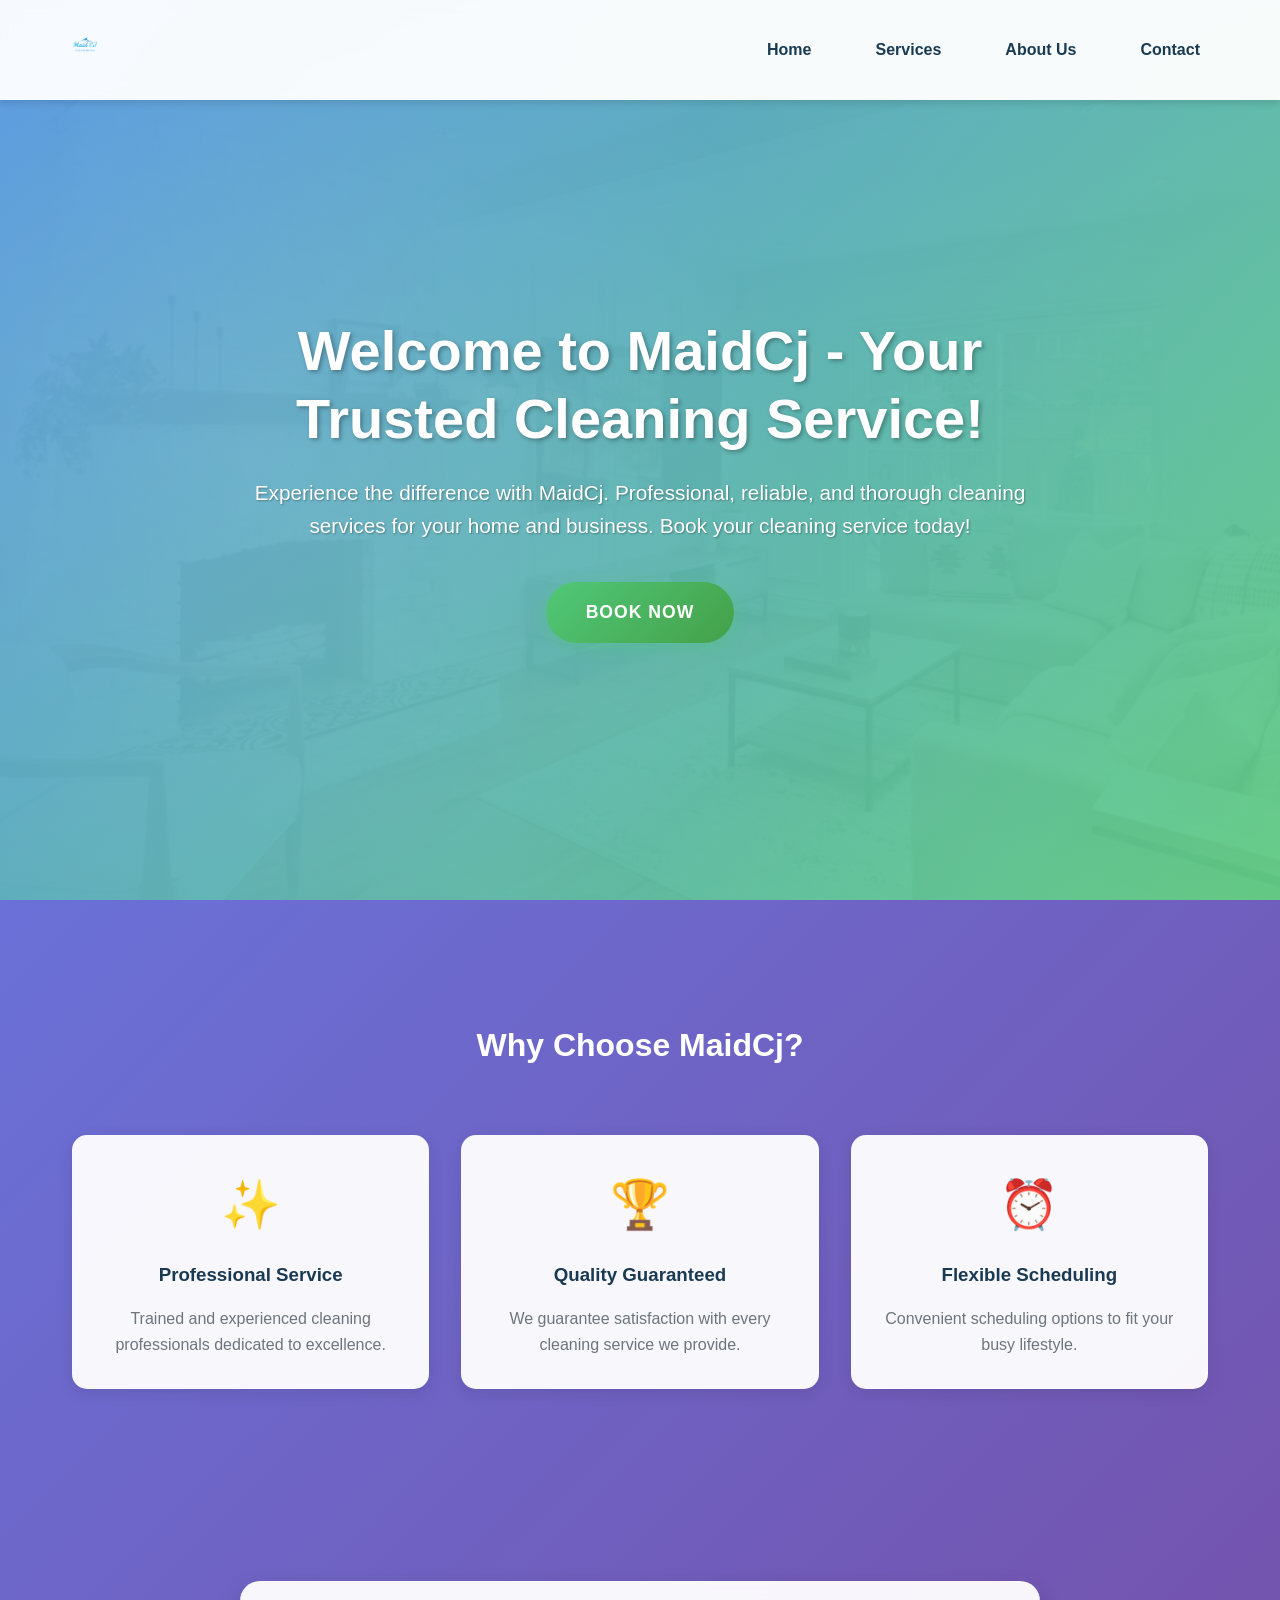
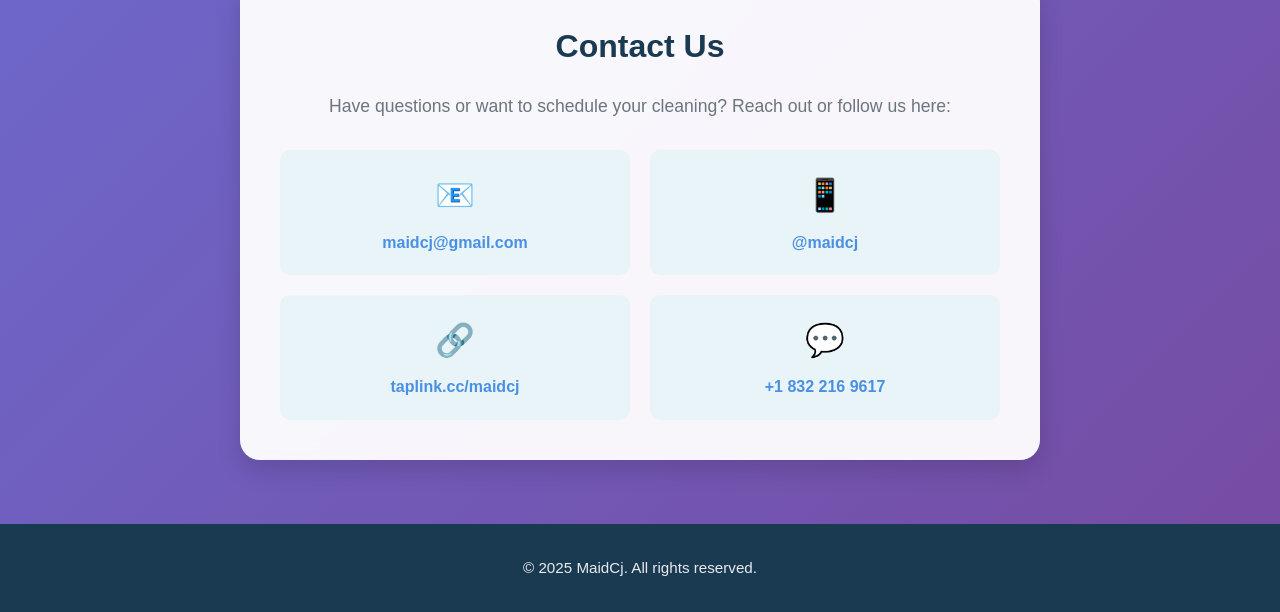
<file: maid_page/index.html>
<!DOCTYPE html>
<html lang="es">

<head>
  <meta charset="UTF-8">
  <meta name="viewport" content="width=device-width, initial-scale=1.0">
  <title>MaidCj - Professional Cleaning Services</title>
  <link rel="stylesheet" href="assets/css/style.css">
</head>

<body>
  <header>
    <nav class="navbar">
      <div class="logo">
        <a href="index.html">
          <img src="assets/img/logo1.png" alt="MaidCj Logo">
        </a>
      </div>
      <button class="menu-toggle">&#9776;</button>
      <ul class="nav-links">
        <li><a href="index.html">Home</a></li>
        <li><a href="services.html">Services</a></li>
        <li><a href="about.html">About Us</a></li>
        <li><a href="contact.html">Contact</a></li>
      </ul>
    </nav>
  </header>

  <section class="hero-section">
    <div class="hero-content">
      <h1>Welcome to MaidCj - Your Trusted Cleaning Service!</h1>
      <p>Experience the difference with MaidCj. Professional, reliable, and thorough cleaning services for your home and business. Book your cleaning service today!</p>
      <a href="contact.html" class="cta-button">Book Now</a>
    </div>
  </section>

  <main>
    <section class="features-section">
      <h2 style="text-align: center; color: white; font-size: 2rem; margin-bottom: 2rem;">Why Choose MaidCj?</h2>
      <div style="display: grid; grid-template-columns: repeat(auto-fit, minmax(250px, 1fr)); gap: 2rem; max-width: 1200px; margin: 0 auto; padding: 2rem;">
        <div style="background: rgba(255,255,255,0.95); padding: 2rem; border-radius: 15px; text-align: center; box-shadow: 0 4px 15px rgba(0,0,0,0.1);">
          <div style="font-size: 3rem; margin-bottom: 1rem;">✨</div>
          <h3 style="color: #1a3a52; margin-bottom: 1rem;">Professional Service</h3>
          <p style="color: #6c757d;">Trained and experienced cleaning professionals dedicated to excellence.</p>
        </div>
        <div style="background: rgba(255,255,255,0.95); padding: 2rem; border-radius: 15px; text-align: center; box-shadow: 0 4px 15px rgba(0,0,0,0.1);">
          <div style="font-size: 3rem; margin-bottom: 1rem;">🏆</div>
          <h3 style="color: #1a3a52; margin-bottom: 1rem;">Quality Guaranteed</h3>
          <p style="color: #6c757d;">We guarantee satisfaction with every cleaning service we provide.</p>
        </div>
        <div style="background: rgba(255,255,255,0.95); padding: 2rem; border-radius: 15px; text-align: center; box-shadow: 0 4px 15px rgba(0,0,0,0.1);">
          <div style="font-size: 3rem; margin-bottom: 1rem;">⏰</div>
          <h3 style="color: #1a3a52; margin-bottom: 1rem;">Flexible Scheduling</h3>
          <p style="color: #6c757d;">Convenient scheduling options to fit your busy lifestyle.</p>
        </div>
      </div>
    </section>
  </main>

  <section id="contact">
    <h2>Contact Us</h2>
    <p>Have questions or want to schedule your cleaning? Reach out or follow us here:</p>
    <ul>
      <li>
        <div style="font-size: 2rem; margin-bottom: 0.5rem;">📧</div>
        <a href="https://mail.google.com/mail/?view=cm&to=maidcj@gmail.com" target="_blank">maidcj@gmail.com</a>
      </li>
      <li>
        <div style="font-size: 2rem; margin-bottom: 0.5rem;">📱</div>
        <a href="https://www.instagram.com/maidcj3/" target="_blank">@maidcj</a>
      </li>
      <li>
        <div style="font-size: 2rem; margin-bottom: 0.5rem;">🔗</div>
        <a href="https://taplink.cc/maidcj" target="_blank">taplink.cc/maidcj</a>
      </li>
      <li>
        <div style="font-size: 2rem; margin-bottom: 0.5rem;">💬</div>
        <a href="https://api.whatsapp.com/send/?phone=%2B18322169617&text&type=phone_number&app_absent=0" target="_blank">+1 832 216 9617</a>
      </li>
    </ul>
  </section>

  <footer>
    <p>&copy; 2025 MaidCj. All rights reserved.</p>
  </footer>

  <script>
    const toggle = document.querySelector('.menu-toggle');
    const navLinks = document.querySelector('.nav-links');

    toggle.addEventListener('click', () => {
      navLinks.classList.toggle('show');
    });
  </script>
</body>

</html>
</file>
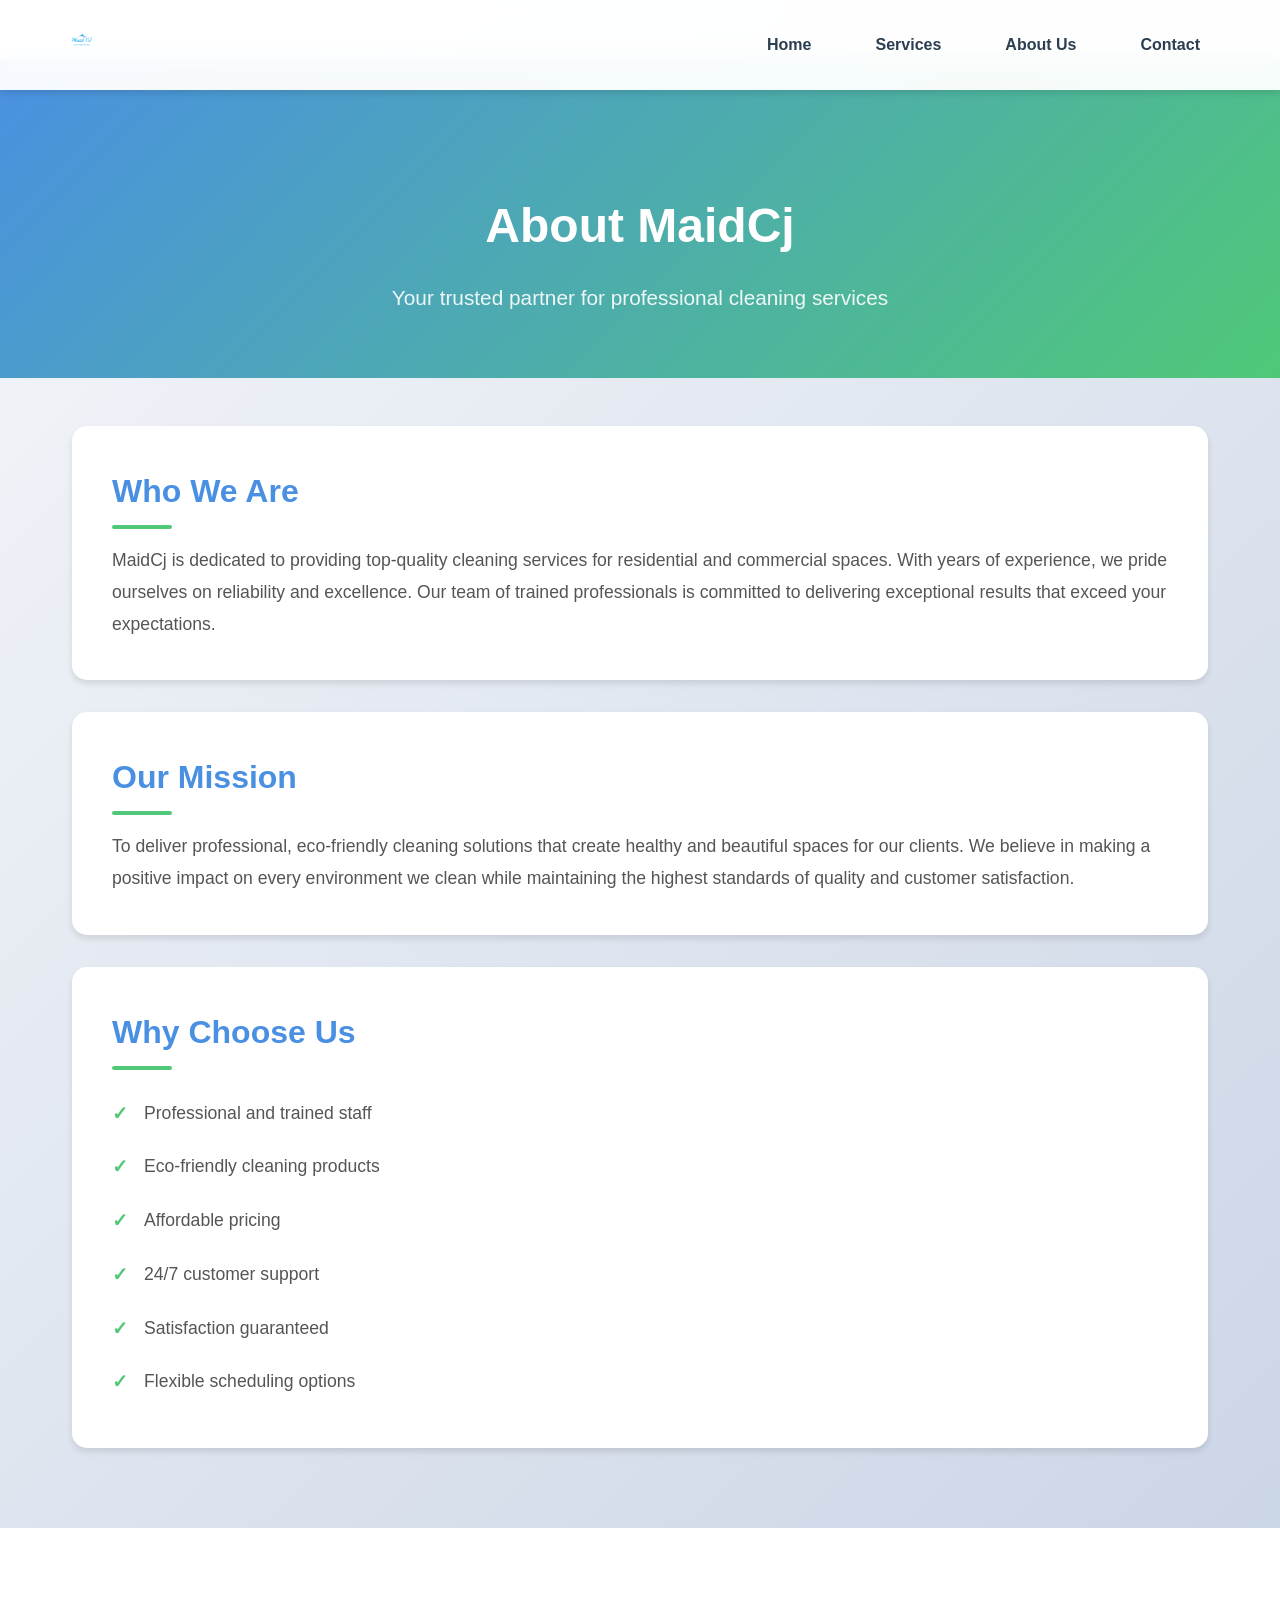
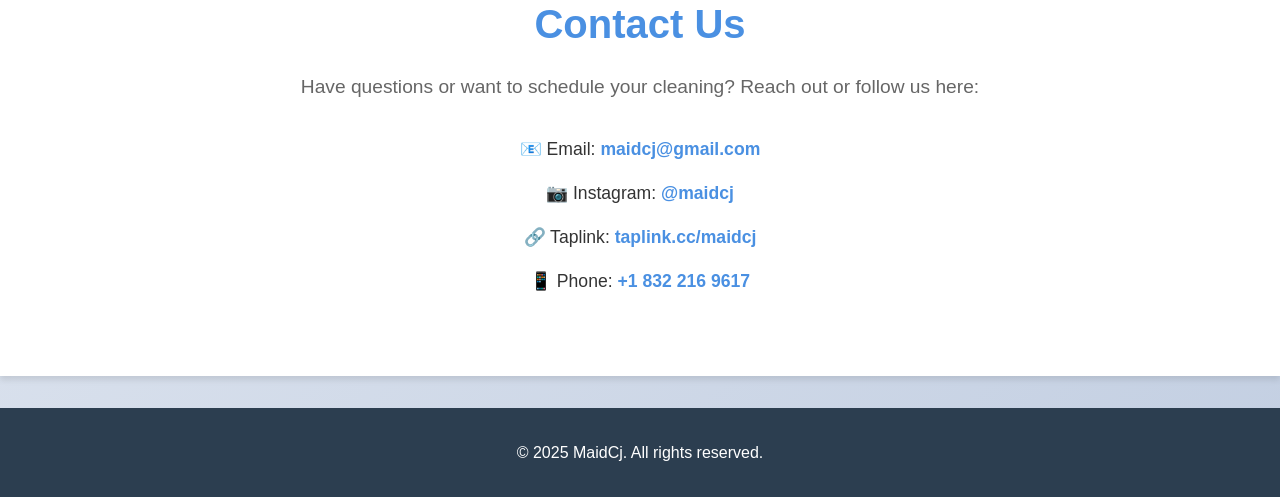
<file: maid_page/about.html>
<!DOCTYPE html>
<html lang="en">

<head>
  <meta charset="UTF-8">
  <meta name="viewport" content="width=device-width, initial-scale=1.0">
  <title>MaidCj - About Us</title>
  <style>
    :root {
      --primary-color: #4A90E2;
      --secondary-color: #50C878;
      --dark-color: #2C3E50;
      --light-color: #ECF0F1;
      --text-color: #333;
      --white: #ffffff;
      --shadow: 0 4px 6px rgba(0, 0, 0, 0.1);
      --shadow-hover: 0 8px 15px rgba(0, 0, 0, 0.2);
      --transition: all 0.3s ease;
    }

    * {
      margin: 0;
      padding: 0;
      box-sizing: border-box;
    }

    body {
      font-family: 'Segoe UI', Tahoma, Geneva, Verdana, sans-serif;
      line-height: 1.6;
      color: var(--text-color);
      background: linear-gradient(135deg, #f5f7fa 0%, #c3cfe2 100%);
      min-height: 100vh;
    }

    /* Navbar */
    .navbar {
      display: flex;
      justify-content: space-between;
      align-items: center;
      padding: 1rem 5%;
      background: rgba(255, 255, 255, 0.95);
      backdrop-filter: blur(10px);
      position: fixed;
      width: 100%;
      top: 0;
      z-index: 1000;
      box-shadow: var(--shadow);
    }

    .logo img {
      height: 50px;
      transition: var(--transition);
    }

    .logo img:hover {
      transform: scale(1.05);
    }

    .nav-links {
      display: flex;
      list-style: none;
      gap: 2rem;
    }

    .nav-links a {
      text-decoration: none;
      color: var(--dark-color);
      font-weight: 600;
      padding: 0.5rem 1rem;
      border-radius: 5px;
      transition: var(--transition);
    }

    .nav-links a:hover {
      background: var(--primary-color);
      color: var(--white);
      transform: translateY(-2px);
    }

    .menu-toggle {
      display: none;
      background: none;
      border: none;
      font-size: 1.5rem;
      cursor: pointer;
      color: var(--dark-color);
    }

    /* Hero Section */
    .about-hero {
      background: linear-gradient(135deg, var(--primary-color), var(--secondary-color));
      color: var(--white);
      padding: 8rem 2rem 4rem;
      text-align: center;
      margin-top: 60px;
    }

    .about-hero h1 {
      font-size: 3rem;
      margin-bottom: 1rem;
      animation: fadeInDown 0.8s ease;
    }

    .about-hero .lead {
      font-size: 1.3rem;
      opacity: 0.9;
      animation: fadeInUp 0.8s ease;
    }

    /* About Container */
    .about-container {
      max-width: 1200px;
      margin: 0 auto;
      padding: 3rem 2rem;
    }

    .about-section {
      background: var(--white);
      padding: 2.5rem;
      margin-bottom: 2rem;
      border-radius: 15px;
      box-shadow: var(--shadow);
      transition: var(--transition);
    }

    .about-section:hover {
      transform: translateY(-5px);
      box-shadow: var(--shadow-hover);
    }

    .about-section h2 {
      color: var(--primary-color);
      font-size: 2rem;
      margin-bottom: 1rem;
      position: relative;
    }

    .about-section h2::after {
      content: '';
      display: block;
      width: 60px;
      height: 4px;
      background: var(--secondary-color);
      margin-top: 0.5rem;
      border-radius: 2px;
    }

    .about-section p {
      font-size: 1.1rem;
      color: #555;
      line-height: 1.8;
    }

    .about-section ul {
      list-style: none;
      margin-top: 1rem;
    }

    .about-section ul li {
      padding: 0.8rem 0;
      padding-left: 2rem;
      position: relative;
      font-size: 1.1rem;
      color: #555;
    }

    .about-section ul li::before {
      content: '✓';
      position: absolute;
      left: 0;
      color: var(--secondary-color);
      font-weight: bold;
      font-size: 1.2rem;
    }

    /* Contact Section */
    #contact {
      background: var(--white);
      padding: 4rem 2rem;
      text-align: center;
      box-shadow: var(--shadow);
    }

    #contact h2 {
      color: var(--primary-color);
      font-size: 2.5rem;
      margin-bottom: 1rem;
    }

    #contact p {
      font-size: 1.2rem;
      color: #666;
      margin-bottom: 2rem;
    }

    #contact ul {
      list-style: none;
      max-width: 600px;
      margin: 0 auto;
    }

    #contact ul li {
      margin: 1rem 0;
      font-size: 1.1rem;
    }

    #contact ul li a {
      color: var(--primary-color);
      text-decoration: none;
      font-weight: 600;
      transition: var(--transition);
    }

    #contact ul li a:hover {
      color: var(--secondary-color);
      text-decoration: underline;
    }

    /* Footer */
    footer {
      background: var(--dark-color);
      color: var(--white);
      text-align: center;
      padding: 2rem;
      margin-top: 2rem;
    }

    /* Animations */
    @keyframes fadeInDown {
      from {
        opacity: 0;
        transform: translateY(-30px);
      }
      to {
        opacity: 1;
        transform: translateY(0);
      }
    }

    @keyframes fadeInUp {
      from {
        opacity: 0;
        transform: translateY(30px);
      }
      to {
        opacity: 1;
        transform: translateY(0);
      }
    }

    /* Responsive */
    @media (max-width: 768px) {
      .menu-toggle {
        display: block;
      }

      .nav-links {
        display: none;
        position: absolute;
        top: 100%;
        left: 0;
        width: 100%;
        background: var(--white);
        flex-direction: column;
        padding: 1rem 0;
        box-shadow: var(--shadow);
      }

      .nav-links.show {
        display: flex;
      }

      .nav-links li {
        text-align: center;
        padding: 0.5rem 0;
      }

      .about-hero h1 {
        font-size: 2rem;
      }

      .about-hero .lead {
        font-size: 1.1rem;
      }

      .about-section {
        padding: 1.5rem;
      }

      .about-section h2 {
        font-size: 1.5rem;
      }
    }
  </style>
</head>

<body>
  <header>
    <nav class="navbar">
      <div class="logo">
        <img src="assets/img/logo1.png" alt="MaidCj Logo">
      </div>
      <button class="menu-toggle">&#9776;</button>
      <ul class="nav-links">
        <li><a href="index.html">Home</a></li>
        <li><a href="services.html">Services</a></li>
        <li><a href="about.html">About Us</a></li>
        <li><a href="contact.html">Contact</a></li>
      </ul>
    </nav>
  </header>

  <section class="about-hero">
    <h1>About MaidCj</h1>
    <p class="lead">Your trusted partner for professional cleaning services</p>
  </section>

  <div class="about-container">
    <div class="about-section">
      <h2>Who We Are</h2>
      <p>MaidCj is dedicated to providing top-quality cleaning services for residential and commercial spaces. With
        years of experience, we pride ourselves on reliability and excellence. Our team of trained professionals is
        committed to delivering exceptional results that exceed your expectations.</p>
    </div>

    <div class="about-section">
      <h2>Our Mission</h2>
      <p>To deliver professional, eco-friendly cleaning solutions that create healthy and beautiful spaces for our
        clients. We believe in making a positive impact on every environment we clean while maintaining the highest
        standards of quality and customer satisfaction.</p>
    </div>

    <div class="about-section">
      <h2>Why Choose Us</h2>
      <ul>
        <li>Professional and trained staff</li>
        <li>Eco-friendly cleaning products</li>
        <li>Affordable pricing</li>
        <li>24/7 customer support</li>
        <li>Satisfaction guaranteed</li>
        <li>Flexible scheduling options</li>
      </ul>
    </div>
  </div>

  <section id="contact">
    <h2>Contact Us</h2>
    <p>Have questions or want to schedule your cleaning? Reach out or follow us here:</p>
    <ul>
      <li>📧 Email: <a href="mailto:maidcj@gmail.com">maidcj@gmail.com</a></li>
      <li>📷 Instagram: <a href="https://www.instagram.com/maidcj3/" target="_blank">@maidcj</a></li>
      <li>🔗 Taplink: <a href="https://taplink.cc/maidcj" target="_blank">taplink.cc/maidcj</a></li>
      <li>📱 Phone: <a href="https://api.whatsapp.com/send/?phone=%2B18322169617&text&type=phone_number&app_absent=0"
          target="_blank">+1 832 216 9617</a></li>
    </ul>
  </section>

  <footer>
    <p>&copy; 2025 MaidCj. All rights reserved.</p>
  </footer>

  <script>
    const toggle = document.querySelector('.menu-toggle');
    const navLinks = document.querySelector('.nav-links');

    toggle.addEventListener('click', () => {
      navLinks.classList.toggle('show');
    });
  </script>
</body>

</html>
</file>
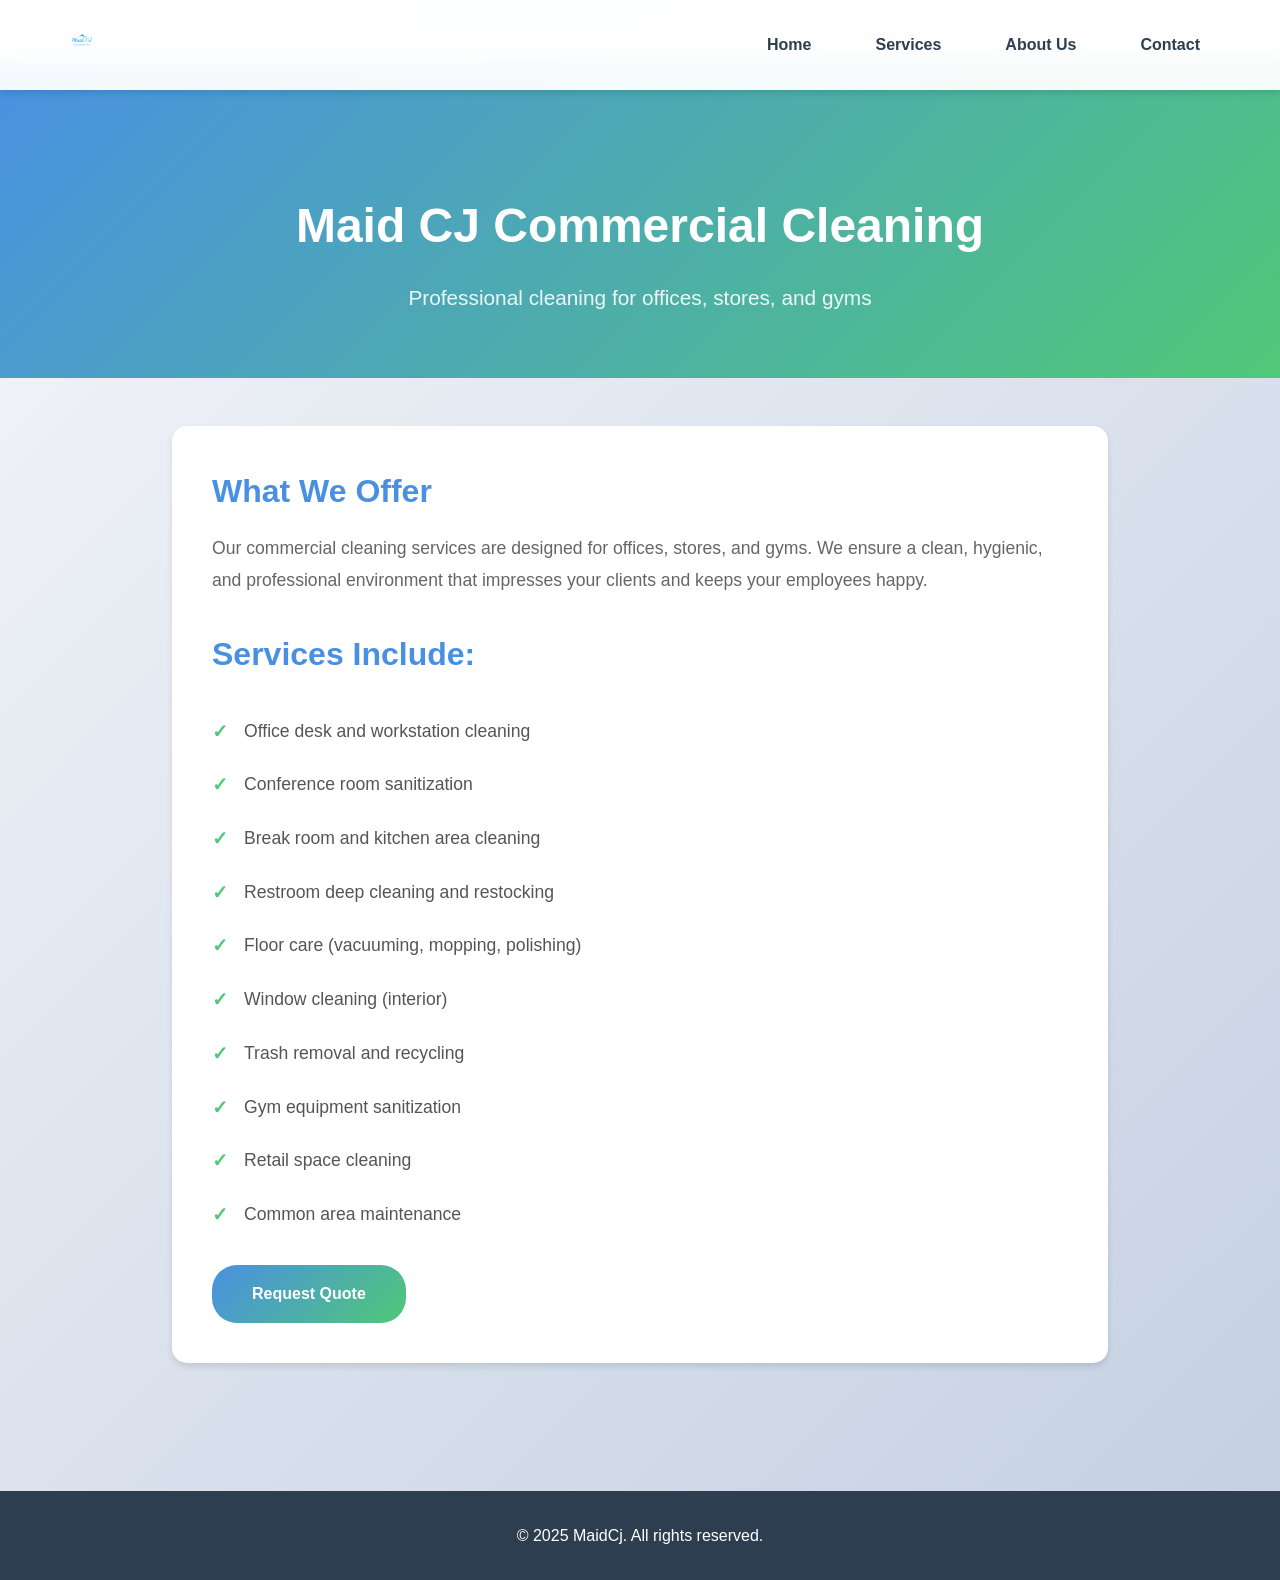
<file: maid_page/comercial.html>
<!DOCTYPE html>
<html lang="en">

<head>
  <meta charset="UTF-8">
  <meta name="viewport" content="width=device-width, initial-scale=1.0">
  <title>MaidCj - Commercial Cleaning</title>
  <style>
    :root { --primary-color: #4A90E2; --secondary-color: #50C878; --dark-color: #2C3E50; --text-color: #333; --white: #ffffff; --shadow: 0 4px 6px rgba(0, 0, 0, 0.1); --shadow-hover: 0 8px 15px rgba(0, 0, 0, 0.2); --transition: all 0.3s ease; }
    * { margin: 0; padding: 0; box-sizing: border-box; }
    body { font-family: 'Segoe UI', Tahoma, Geneva, Verdana, sans-serif; line-height: 1.6; color: var(--text-color); background: linear-gradient(135deg, #f5f7fa 0%, #c3cfe2 100%); min-height: 100vh; }
    .navbar { display: flex; justify-content: space-between; align-items: center; padding: 1rem 5%; background: rgba(255, 255, 255, 0.95); backdrop-filter: blur(10px); position: fixed; width: 100%; top: 0; z-index: 1000; box-shadow: var(--shadow); }
    .logo img { height: 50px; transition: var(--transition); }
    .logo img:hover { transform: scale(1.05); }
    .nav-links { display: flex; list-style: none; gap: 2rem; }
    .nav-links a { text-decoration: none; color: var(--dark-color); font-weight: 600; padding: 0.5rem 1rem; border-radius: 5px; transition: var(--transition); }
    .nav-links a:hover { background: var(--primary-color); color: var(--white); transform: translateY(-2px); }
    .menu-toggle { display: none; background: none; border: none; font-size: 1.5rem; cursor: pointer; color: var(--dark-color); }
    .service-hero { background: linear-gradient(135deg, var(--primary-color), var(--secondary-color)); color: var(--white); padding: 8rem 2rem 4rem; text-align: center; margin-top: 60px; }
    .service-hero h1 { font-size: 3rem; margin-bottom: 1rem; animation: fadeInDown 0.8s ease; }
    .service-hero p { font-size: 1.3rem; opacity: 0.9; animation: fadeInUp 0.8s ease; }
    .content-section { max-width: 1000px; margin: 0 auto; padding: 3rem 2rem; }
    .service-card-detail { background: var(--white); border-radius: 15px; padding: 2.5rem; margin-bottom: 2rem; box-shadow: var(--shadow); transition: var(--transition); }
    .service-card-detail:hover { transform: translateY(-5px); box-shadow: var(--shadow-hover); }
    .service-card-detail h2 { color: var(--primary-color); font-size: 2rem; margin-bottom: 1rem; }
    .service-card-detail p { font-size: 1.1rem; color: #666; line-height: 1.8; }
    .features-list { list-style: none; margin-top: 1.5rem; }
    .features-list li { padding: 0.8rem 0; padding-left: 2rem; position: relative; font-size: 1.1rem; color: #555; }
    .features-list li::before { content: '✓'; position: absolute; left: 0; color: var(--secondary-color); font-weight: bold; font-size: 1.2rem; }
    .cta-button { display: inline-block; background: linear-gradient(135deg, var(--primary-color), var(--secondary-color)); color: var(--white); padding: 1rem 2.5rem; border-radius: 25px; text-decoration: none; font-weight: 600; margin-top: 1.5rem; transition: var(--transition); }
    .cta-button:hover { transform: scale(1.05); box-shadow: 0 5px 15px rgba(74, 144, 226, 0.4); }
    footer { background: var(--dark-color); color: var(--white); text-align: center; padding: 2rem; margin-top: 3rem; }
    @keyframes fadeInDown { from { opacity: 0; transform: translateY(-30px); } to { opacity: 1; transform: translateY(0); } }
    @keyframes fadeInUp { from { opacity: 0; transform: translateY(30px); } to { opacity: 1; transform: translateY(0); } }
    @media (max-width: 768px) { .menu-toggle { display: block; } .nav-links { display: none; position: absolute; top: 100%; left: 0; width: 100%; background: var(--white); flex-direction: column; padding: 1rem 0; box-shadow: var(--shadow); } .nav-links.show { display: flex; } .nav-links li { text-align: center; padding: 0.5rem 0; } .service-hero h1 { font-size: 2rem; } }
  </style>
</head>

<body>
  <header>
    <nav class="navbar">
      <div class="logo"><a href="index.html"><img src="assets/img/logo1.png" alt="MaidCj Logo"></a></div>
      <button class="menu-toggle">&#9776;</button>
      <ul class="nav-links">
        <li><a href="index.html">Home</a></li>
        <li><a href="services.html">Services</a></li>
        <li><a href="about.html">About Us</a></li>
        <li><a href="contact.html">Contact</a></li>
      </ul>
    </nav>
  </header>

  <section class="service-hero">
    <h1>Maid CJ Commercial Cleaning</h1>
    <p>Professional cleaning for offices, stores, and gyms</p>
  </section>

  <section class="content-section">
    <div class="service-card-detail">
      <h2>What We Offer</h2>
      <p>Our commercial cleaning services are designed for offices, stores, and gyms. We ensure a clean, hygienic, and professional environment that impresses your clients and keeps your employees happy.</p>
      
      <h2 style="margin-top: 2rem;">Services Include:</h2>
      <ul class="features-list">
        <li>Office desk and workstation cleaning</li>
        <li>Conference room sanitization</li>
        <li>Break room and kitchen area cleaning</li>
        <li>Restroom deep cleaning and restocking</li>
        <li>Floor care (vacuuming, mopping, polishing)</li>
        <li>Window cleaning (interior)</li>
        <li>Trash removal and recycling</li>
        <li>Gym equipment sanitization</li>
        <li>Retail space cleaning</li>
        <li>Common area maintenance</li>
      </ul>
      <a href="contact.html" class="cta-button">Request Quote</a>
    </div>
  </section>

  <footer><p>&copy; 2025 MaidCj. All rights reserved.</p></footer>

  <script>
    const toggle = document.querySelector('.menu-toggle');
    const navLinks = document.querySelector('.nav-links');
    toggle.addEventListener('click', () => { navLinks.classList.toggle('show'); });
  </script>
</body>
</html>
</file>
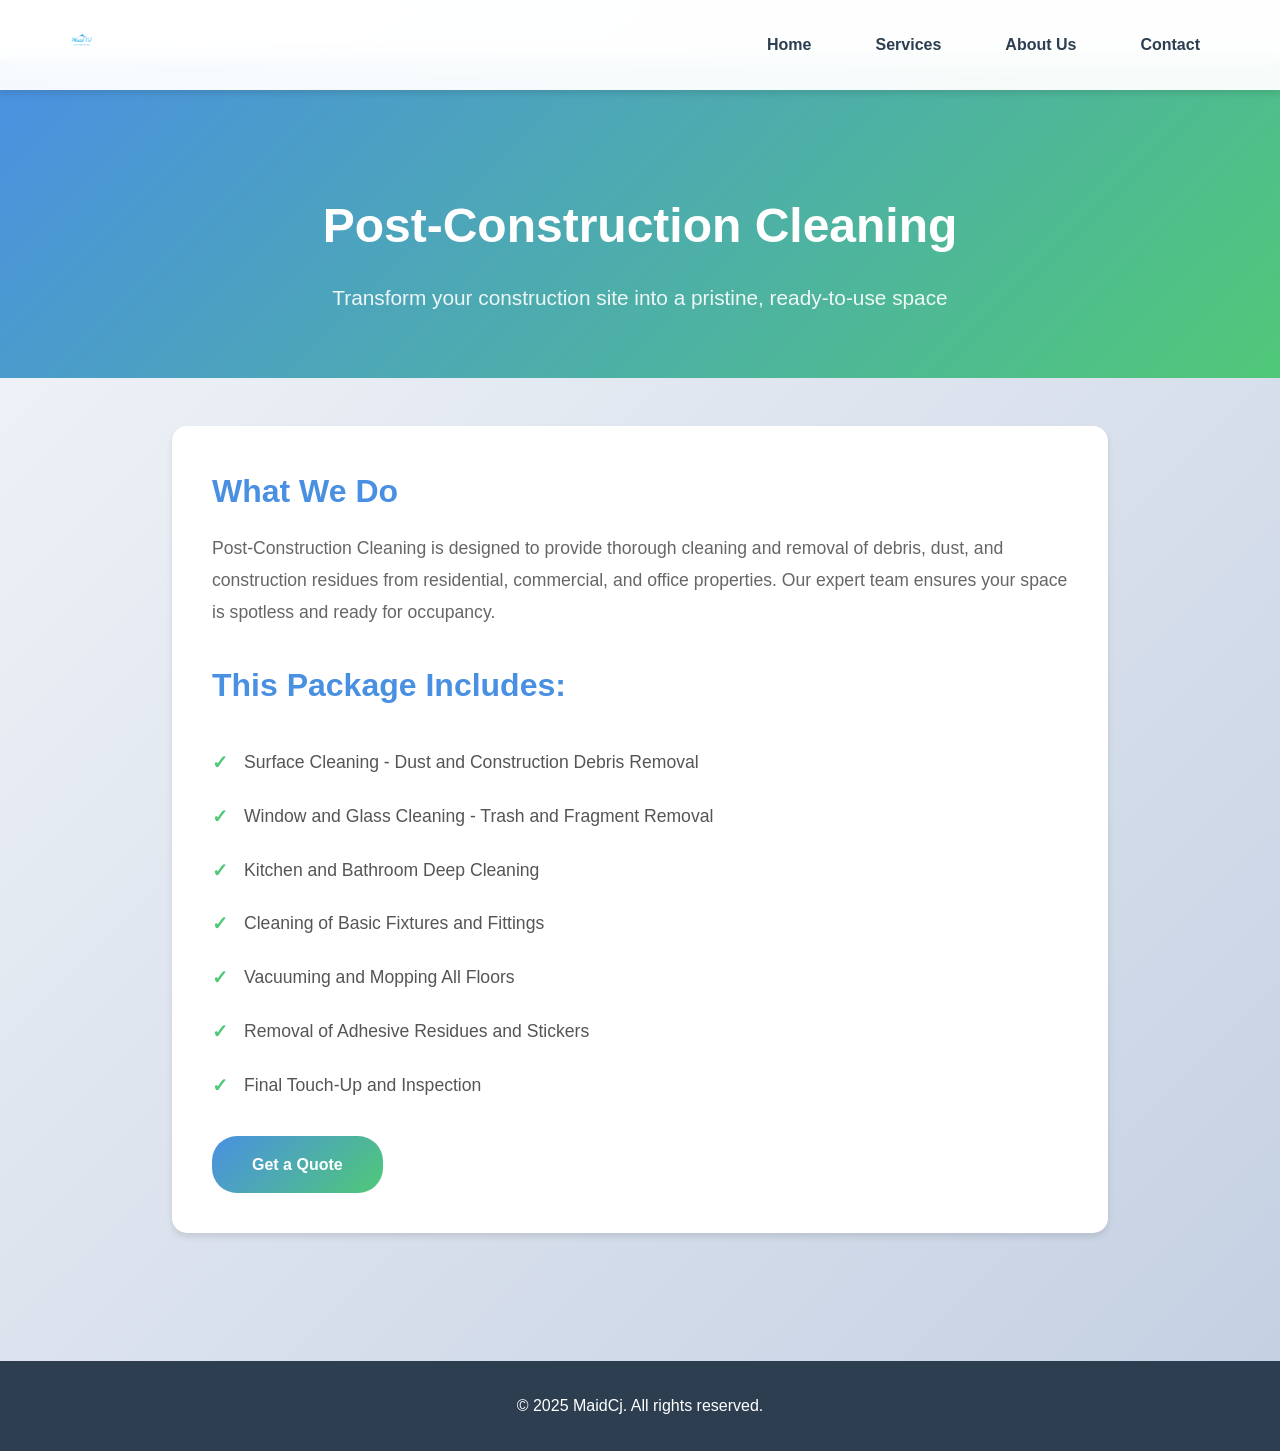
<file: maid_page/Construction.html>
<!DOCTYPE html>
<html lang="en">

<head>
  <meta charset="UTF-8">
  <meta name="viewport" content="width=device-width, initial-scale=1.0">
  <title>MaidCj - Post-Construction Cleaning</title>
  <style>
    :root {
      --primary-color: #4A90E2;
      --secondary-color: #50C878;
      --dark-color: #2C3E50;
      --light-color: #ECF0F1;
      --text-color: #333;
      --white: #ffffff;
      --shadow: 0 4px 6px rgba(0, 0, 0, 0.1);
      --shadow-hover: 0 8px 15px rgba(0, 0, 0, 0.2);
      --transition: all 0.3s ease;
    }

    * { margin: 0; padding: 0; box-sizing: border-box; }

    body {
      font-family: 'Segoe UI', Tahoma, Geneva, Verdana, sans-serif;
      line-height: 1.6;
      color: var(--text-color);
      background: linear-gradient(135deg, #f5f7fa 0%, #c3cfe2 100%);
      min-height: 100vh;
    }

    .navbar {
      display: flex; justify-content: space-between; align-items: center;
      padding: 1rem 5%; background: rgba(255, 255, 255, 0.95);
      backdrop-filter: blur(10px); position: fixed; width: 100%; top: 0;
      z-index: 1000; box-shadow: var(--shadow);
    }

    .logo img { height: 50px; transition: var(--transition); }
    .logo img:hover { transform: scale(1.05); }

    .nav-links { display: flex; list-style: none; gap: 2rem; }
    .nav-links a {
      text-decoration: none; color: var(--dark-color); font-weight: 600;
      padding: 0.5rem 1rem; border-radius: 5px; transition: var(--transition);
    }
    .nav-links a:hover {
      background: var(--primary-color); color: var(--white);
      transform: translateY(-2px);
    }

    .menu-toggle {
      display: none; background: none; border: none; font-size: 1.5rem;
      cursor: pointer; color: var(--dark-color);
    }

    .service-hero {
      background: linear-gradient(135deg, var(--primary-color), var(--secondary-color));
      color: var(--white); padding: 8rem 2rem 4rem; text-align: center; margin-top: 60px;
    }
    .service-hero h1 { font-size: 3rem; margin-bottom: 1rem; animation: fadeInDown 0.8s ease; }
    .service-hero p { font-size: 1.3rem; opacity: 0.9; animation: fadeInUp 0.8s ease; }

    .content-section { max-width: 1000px; margin: 0 auto; padding: 3rem 2rem; }

    .service-card-detail {
      background: var(--white); border-radius: 15px; padding: 2.5rem;
      margin-bottom: 2rem; box-shadow: var(--shadow); transition: var(--transition);
    }
    .service-card-detail:hover { transform: translateY(-5px); box-shadow: var(--shadow-hover); }

    .service-card-detail h2 { color: var(--primary-color); font-size: 2rem; margin-bottom: 1rem; }
    .service-card-detail p { font-size: 1.1rem; color: #666; line-height: 1.8; }

    .features-list { list-style: none; margin-top: 1.5rem; }
    .features-list li {
      padding: 0.8rem 0; padding-left: 2rem; position: relative;
      font-size: 1.1rem; color: #555;
    }
    .features-list li::before {
      content: '✓'; position: absolute; left: 0;
      color: var(--secondary-color); font-weight: bold; font-size: 1.2rem;
    }

    .cta-button {
      display: inline-block; background: linear-gradient(135deg, var(--primary-color), var(--secondary-color));
      color: var(--white); padding: 1rem 2.5rem; border-radius: 25px; text-decoration: none;
      font-weight: 600; margin-top: 1.5rem; transition: var(--transition);
    }
    .cta-button:hover { transform: scale(1.05); box-shadow: 0 5px 15px rgba(74, 144, 226, 0.4); }

    footer {
      background: var(--dark-color); color: var(--white);
      text-align: center; padding: 2rem; margin-top: 3rem;
    }

    @keyframes fadeInDown { from { opacity: 0; transform: translateY(-30px); } to { opacity: 1; transform: translateY(0); } }
    @keyframes fadeInUp { from { opacity: 0; transform: translateY(30px); } to { opacity: 1; transform: translateY(0); } }

    @media (max-width: 768px) {
      .menu-toggle { display: block; }
      .nav-links {
        display: none; position: absolute; top: 100%; left: 0; width: 100%;
        background: var(--white); flex-direction: column; padding: 1rem 0; box-shadow: var(--shadow);
      }
      .nav-links.show { display: flex; }
      .nav-links li { text-align: center; padding: 0.5rem 0; }
      .service-hero h1 { font-size: 2rem; }
      .service-hero p { font-size: 1.1rem; }
    }
  </style>
</head>

<body>
  <header>
    <nav class="navbar">
      <div class="logo"><a href="index.html"><img src="assets/img/logo1.png" alt="MaidCj Logo"></a></div>
      <button class="menu-toggle">&#9776;</button>
      <ul class="nav-links">
        <li><a href="index.html">Home</a></li>
        <li><a href="services.html">Services</a></li>
        <li><a href="about.html">About Us</a></li>
        <li><a href="contact.html">Contact</a></li>
      </ul>
    </nav>
  </header>

  <section class="service-hero">
    <h1>Post-Construction Cleaning</h1>
    <p>Transform your construction site into a pristine, ready-to-use space</p>
  </section>

  <section class="content-section">
    <div class="service-card-detail">
      <h2>What We Do</h2>
      <p>Post-Construction Cleaning is designed to provide thorough cleaning and removal of debris, dust, and construction residues from residential, commercial, and office properties. Our expert team ensures your space is spotless and ready for occupancy.</p>
      
      <h2 style="margin-top: 2rem;">This Package Includes:</h2>
      <ul class="features-list">
        <li>Surface Cleaning - Dust and Construction Debris Removal</li>
        <li>Window and Glass Cleaning - Trash and Fragment Removal</li>
        <li>Kitchen and Bathroom Deep Cleaning</li>
        <li>Cleaning of Basic Fixtures and Fittings</li>
        <li>Vacuuming and Mopping All Floors</li>
        <li>Removal of Adhesive Residues and Stickers</li>
        <li>Final Touch-Up and Inspection</li>
      </ul>
      <a href="contact.html" class="cta-button">Get a Quote</a>
    </div>
  </section>

  <footer><p>&copy; 2025 MaidCj. All rights reserved.</p></footer>

  <script>
    const toggle = document.querySelector('.menu-toggle');
    const navLinks = document.querySelector('.nav-links');
    toggle.addEventListener('click', () => { navLinks.classList.toggle('show'); });
  </script>
</body>
</html>
</file>
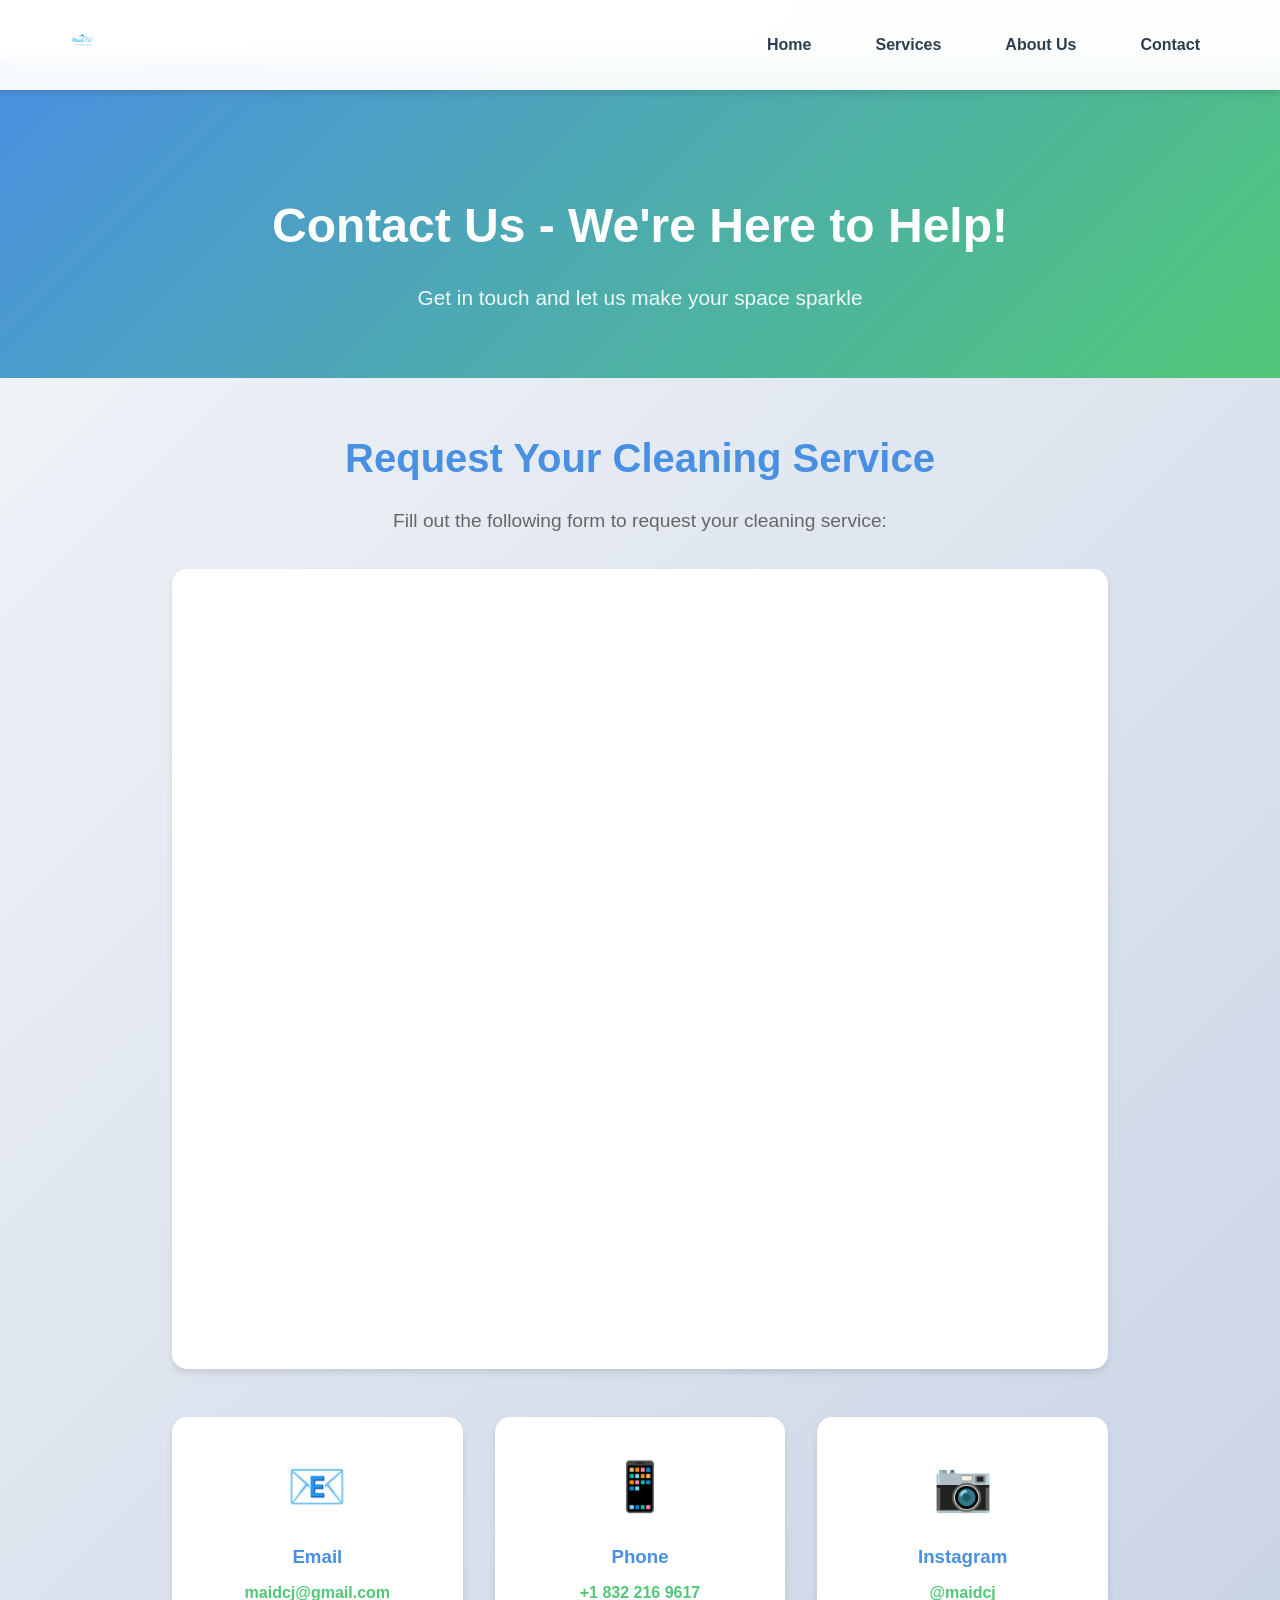
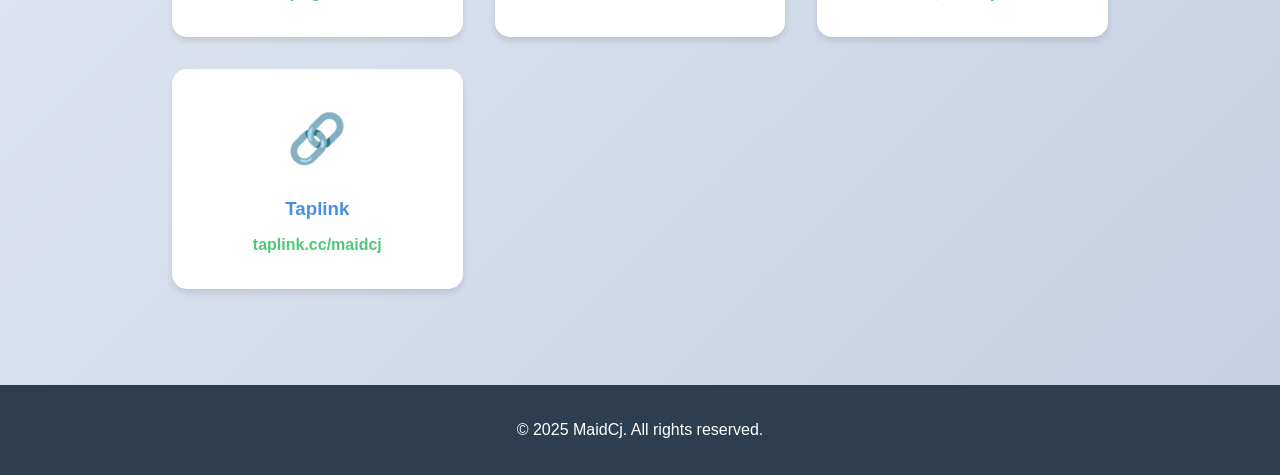
<file: maid_page/contact.html>
<!DOCTYPE html>
<html lang="en">

<head>
  <meta charset="UTF-8">
  <meta name="viewport" content="width=device-width, initial-scale=1.0">
  <title>MaidCj - Contact</title>
  <style>
    :root {
      --primary-color: #4A90E2;
      --secondary-color: #50C878;
      --dark-color: #2C3E50;
      --light-color: #ECF0F1;
      --text-color: #333;
      --white: #ffffff;
      --shadow: 0 4px 6px rgba(0, 0, 0, 0.1);
      --shadow-hover: 0 8px 15px rgba(0, 0, 0, 0.2);
      --transition: all 0.3s ease;
    }

    * {
      margin: 0;
      padding: 0;
      box-sizing: border-box;
    }

    body {
      font-family: 'Segoe UI', Tahoma, Geneva, Verdana, sans-serif;
      line-height: 1.6;
      color: var(--text-color);
      background: linear-gradient(135deg, #f5f7fa 0%, #c3cfe2 100%);
      min-height: 100vh;
    }

    /* Navbar */
    .navbar {
      display: flex;
      justify-content: space-between;
      align-items: center;
      padding: 1rem 5%;
      background: rgba(255, 255, 255, 0.95);
      backdrop-filter: blur(10px);
      position: fixed;
      width: 100%;
      top: 0;
      z-index: 1000;
      box-shadow: var(--shadow);
    }

    .logo img {
      height: 50px;
      transition: var(--transition);
    }

    .logo img:hover {
      transform: scale(1.05);
    }

    .nav-links {
      display: flex;
      list-style: none;
      gap: 2rem;
    }

    .nav-links a {
      text-decoration: none;
      color: var(--dark-color);
      font-weight: 600;
      padding: 0.5rem 1rem;
      border-radius: 5px;
      transition: var(--transition);
    }

    .nav-links a:hover {
      background: var(--primary-color);
      color: var(--white);
      transform: translateY(-2px);
    }

    .menu-toggle {
      display: none;
      background: none;
      border: none;
      font-size: 1.5rem;
      cursor: pointer;
      color: var(--dark-color);
    }

    /* Hero Section */
    .contact-hero {
      background: linear-gradient(135deg, var(--primary-color), var(--secondary-color));
      color: var(--white);
      padding: 8rem 2rem 4rem;
      text-align: center;
      margin-top: 60px;
    }

    .contact-hero h1 {
      font-size: 3rem;
      margin-bottom: 1rem;
      animation: fadeInDown 0.8s ease;
    }

    .contact-hero p {
      font-size: 1.3rem;
      opacity: 0.9;
      animation: fadeInUp 0.8s ease;
    }

    /* Contact Section */
    .contact-section {
      max-width: 1000px;
      margin: 0 auto;
      padding: 3rem 2rem;
    }

    .titulo {
      font-size: 2.5rem;
      color: var(--primary-color);
      text-align: center;
      margin-bottom: 1rem;
      font-weight: 700;
    }

    .descripcion {
      text-align: center;
      font-size: 1.2rem;
      color: #666;
      margin-bottom: 2rem;
    }

    .form-container {
      background: var(--white);
      border-radius: 15px;
      box-shadow: var(--shadow);
      overflow: hidden;
      transition: var(--transition);
    }

    .form-container:hover {
      box-shadow: var(--shadow-hover);
    }

    .form-container iframe {
      display: block;
    }

    /* Contact Info Cards */
    .contact-info {
      display: grid;
      grid-template-columns: repeat(auto-fit, minmax(250px, 1fr));
      gap: 2rem;
      margin-top: 3rem;
    }

    .contact-card {
      background: var(--white);
      padding: 2rem;
      border-radius: 15px;
      box-shadow: var(--shadow);
      text-align: center;
      transition: var(--transition);
    }

    .contact-card:hover {
      transform: translateY(-5px);
      box-shadow: var(--shadow-hover);
    }

    .contact-card .icon {
      font-size: 3rem;
      margin-bottom: 1rem;
    }

    .contact-card h3 {
      color: var(--primary-color);
      margin-bottom: 0.5rem;
    }

    .contact-card a {
      color: var(--secondary-color);
      text-decoration: none;
      font-weight: 600;
      transition: var(--transition);
    }

    .contact-card a:hover {
      color: var(--primary-color);
    }

    /* Footer */
    footer {
      background: var(--dark-color);
      color: var(--white);
      text-align: center;
      padding: 2rem;
      margin-top: 3rem;
    }

    /* Animations */
    @keyframes fadeInDown {
      from {
        opacity: 0;
        transform: translateY(-30px);
      }
      to {
        opacity: 1;
        transform: translateY(0);
      }
    }

    @keyframes fadeInUp {
      from {
        opacity: 0;
        transform: translateY(30px);
      }
      to {
        opacity: 1;
        transform: translateY(0);
      }
    }

    /* Responsive */
    @media (max-width: 768px) {
      .menu-toggle {
        display: block;
      }

      .nav-links {
        display: none;
        position: absolute;
        top: 100%;
        left: 0;
        width: 100%;
        background: var(--white);
        flex-direction: column;
        padding: 1rem 0;
        box-shadow: var(--shadow);
      }

      .nav-links.show {
        display: flex;
      }

      .nav-links li {
        text-align: center;
        padding: 0.5rem 0;
      }

      .contact-hero h1 {
        font-size: 2rem;
      }

      .contact-hero p {
        font-size: 1.1rem;
      }

      .titulo {
        font-size: 2rem;
      }

      .descripcion {
        font-size: 1rem;
      }
    }
  </style>
</head>

<body>
  <header>
    <nav class="navbar">
      <div class="logo">
        <a href="index.html">
          <img src="assets/img/logo1.png" alt="MaidCj Logo"></a>
      </div>
      <button class="menu-toggle">&#9776;</button>
      <ul class="nav-links">
        <li><a href="index.html">Home</a></li>
        <li><a href="services.html">Services</a></li>
        <li><a href="about.html">About Us</a></li>
        <li><a href="contact.html">Contact</a></li>
      </ul>
    </nav>
  </header>

  <section class="contact-hero">
    <h1>Contact Us - We're Here to Help!</h1>
    <p>Get in touch and let us make your space sparkle</p>
  </section>

  <section class="contact-section">
    <p class="titulo">Request Your Cleaning Service</p>
    <p class="descripcion">Fill out the following form to request your cleaning service:</p>

    <div class="form-container">
      <iframe
        src="https://docs.google.com/forms/d/e/1FAIpQLSe0rvY5MmxmDLz-tEMdBJICucTWRSKz_6YBLLl4eTjjaQEyow/viewform?embedded=true"
        width="100%" height="800" frameborder="0" marginheight="0" marginwidth="0">Loading…</iframe>
    </div>

    <div class="contact-info">
      <div class="contact-card">
        <div class="icon">📧</div>
        <h3>Email</h3>
        <p><a href="mailto:maidcj@gmail.com">maidcj@gmail.com</a></p>
      </div>
      <div class="contact-card">
        <div class="icon">📱</div>
        <h3>Phone</h3>
        <p><a href="https://api.whatsapp.com/send/?phone=%2B18322169617&text&type=phone_number&app_absent=0"
          target="_blank">+1 832 216 9617</a></p>
      </div>
      <div class="contact-card">
        <div class="icon">📷</div>
        <h3>Instagram</h3>
        <p><a href="https://www.instagram.com/maidcj3/" target="_blank">@maidcj</a></p>
      </div>
      <div class="contact-card">
        <div class="icon">🔗</div>
        <h3>Taplink</h3>
        <p><a href="https://taplink.cc/maidcj" target="_blank">taplink.cc/maidcj</a></p>
      </div>
    </div>
  </section>

  <footer>
    <p>&copy; 2025 MaidCj. All rights reserved.</p>
  </footer>

  <script>
    const toggle = document.querySelector('.menu-toggle');
    const navLinks = document.querySelector('.nav-links');

    toggle.addEventListener('click', () => {
      navLinks.classList.toggle('show');
    });
  </script>
</body>

</html>
</file>
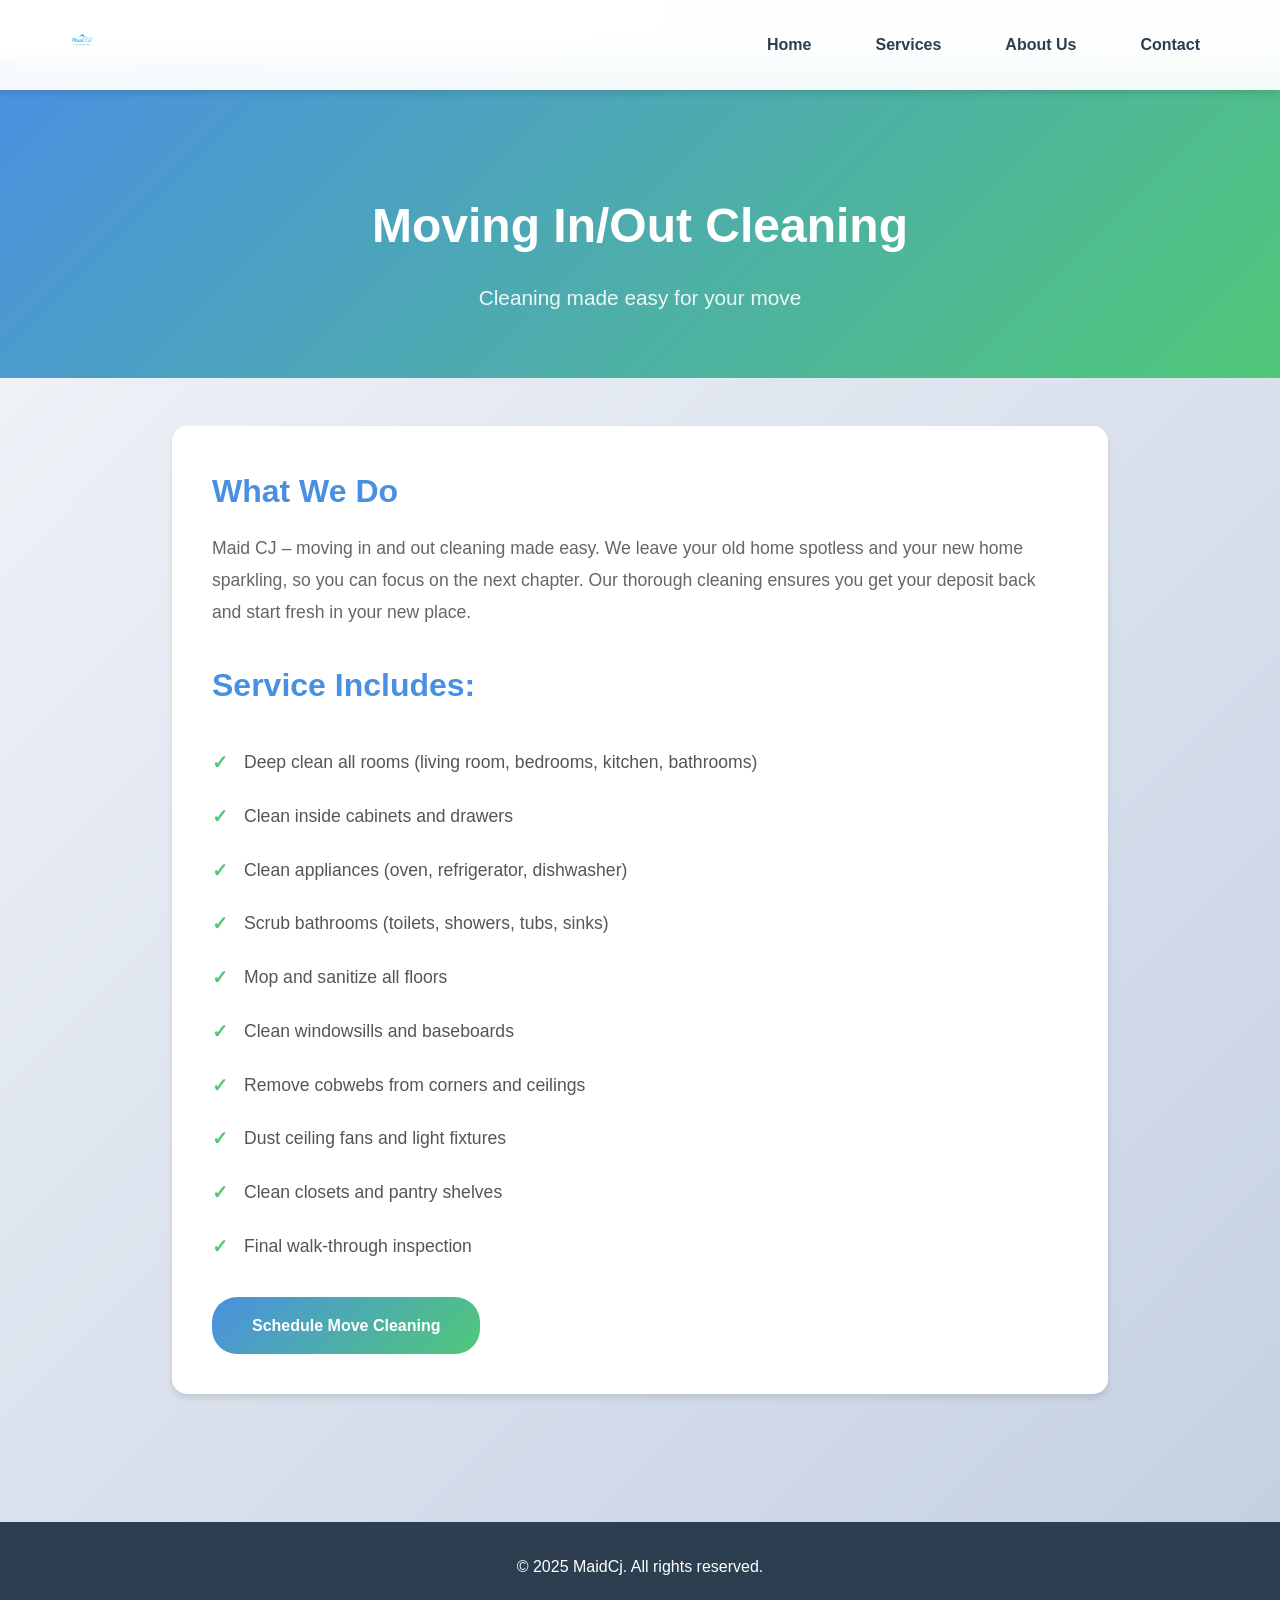
<file: maid_page/inout.html>
<!DOCTYPE html>
<html lang="en">

<head>
  <meta charset="UTF-8">
  <meta name="viewport" content="width=device-width, initial-scale=1.0">
  <title>MaidCj - Moving In/Out Cleaning</title>
  <style>
    :root { --primary-color: #4A90E2; --secondary-color: #50C878; --dark-color: #2C3E50; --text-color: #333; --white: #ffffff; --shadow: 0 4px 6px rgba(0, 0, 0, 0.1); --shadow-hover: 0 8px 15px rgba(0, 0, 0, 0.2); --transition: all 0.3s ease; }
    * { margin: 0; padding: 0; box-sizing: border-box; }
    body { font-family: 'Segoe UI', Tahoma, Geneva, Verdana, sans-serif; line-height: 1.6; color: var(--text-color); background: linear-gradient(135deg, #f5f7fa 0%, #c3cfe2 100%); min-height: 100vh; }
    .navbar { display: flex; justify-content: space-between; align-items: center; padding: 1rem 5%; background: rgba(255, 255, 255, 0.95); backdrop-filter: blur(10px); position: fixed; width: 100%; top: 0; z-index: 1000; box-shadow: var(--shadow); }
    .logo img { height: 50px; transition: var(--transition); }
    .logo img:hover { transform: scale(1.05); }
    .nav-links { display: flex; list-style: none; gap: 2rem; }
    .nav-links a { text-decoration: none; color: var(--dark-color); font-weight: 600; padding: 0.5rem 1rem; border-radius: 5px; transition: var(--transition); }
    .nav-links a:hover { background: var(--primary-color); color: var(--white); transform: translateY(-2px); }
    .menu-toggle { display: none; background: none; border: none; font-size: 1.5rem; cursor: pointer; color: var(--dark-color); }
    .service-hero { background: linear-gradient(135deg, var(--primary-color), var(--secondary-color)); color: var(--white); padding: 8rem 2rem 4rem; text-align: center; margin-top: 60px; }
    .service-hero h1 { font-size: 3rem; margin-bottom: 1rem; animation: fadeInDown 0.8s ease; }
    .service-hero p { font-size: 1.3rem; opacity: 0.9; animation: fadeInUp 0.8s ease; }
    .content-section { max-width: 1000px; margin: 0 auto; padding: 3rem 2rem; }
    .service-card-detail { background: var(--white); border-radius: 15px; padding: 2.5rem; margin-bottom: 2rem; box-shadow: var(--shadow); transition: var(--transition); }
    .service-card-detail:hover { transform: translateY(-5px); box-shadow: var(--shadow-hover); }
    .service-card-detail h2 { color: var(--primary-color); font-size: 2rem; margin-bottom: 1rem; }
    .service-card-detail p { font-size: 1.1rem; color: #666; line-height: 1.8; }
    .features-list { list-style: none; margin-top: 1.5rem; }
    .features-list li { padding: 0.8rem 0; padding-left: 2rem; position: relative; font-size: 1.1rem; color: #555; }
    .features-list li::before { content: '✓'; position: absolute; left: 0; color: var(--secondary-color); font-weight: bold; font-size: 1.2rem; }
    .cta-button { display: inline-block; background: linear-gradient(135deg, var(--primary-color), var(--secondary-color)); color: var(--white); padding: 1rem 2.5rem; border-radius: 25px; text-decoration: none; font-weight: 600; margin-top: 1.5rem; transition: var(--transition); }
    .cta-button:hover { transform: scale(1.05); box-shadow: 0 5px 15px rgba(74, 144, 226, 0.4); }
    footer { background: var(--dark-color); color: var(--white); text-align: center; padding: 2rem; margin-top: 3rem; }
    @keyframes fadeInDown { from { opacity: 0; transform: translateY(-30px); } to { opacity: 1; transform: translateY(0); } }
    @keyframes fadeInUp { from { opacity: 0; transform: translateY(30px); } to { opacity: 1; transform: translateY(0); } }
    @media (max-width: 768px) { .menu-toggle { display: block; } .nav-links { display: none; position: absolute; top: 100%; left: 0; width: 100%; background: var(--white); flex-direction: column; padding: 1rem 0; box-shadow: var(--shadow); } .nav-links.show { display: flex; } .nav-links li { text-align: center; padding: 0.5rem 0; } .service-hero h1 { font-size: 2rem; } }
  </style>
</head>

<body>
  <header>
    <nav class="navbar">
      <div class="logo"><a href="index.html"><img src="assets/img/logo1.png" alt="MaidCj Logo"></a></div>
      <button class="menu-toggle">&#9776;</button>
      <ul class="nav-links">
        <li><a href="index.html">Home</a></li>
        <li><a href="services.html">Services</a></li>
        <li><a href="about.html">About Us</a></li>
        <li><a href="contact.html">Contact</a></li>
      </ul>
    </nav>
  </header>

  <section class="service-hero">
    <h1>Moving In/Out Cleaning</h1>
    <p>Cleaning made easy for your move</p>
  </section>

  <section class="content-section">
    <div class="service-card-detail">
      <h2>What We Do</h2>
      <p>Maid CJ – moving in and out cleaning made easy. We leave your old home spotless and your new home sparkling, so you can focus on the next chapter. Our thorough cleaning ensures you get your deposit back and start fresh in your new place.</p>
      
      <h2 style="margin-top: 2rem;">Service Includes:</h2>
      <ul class="features-list">
        <li>Deep clean all rooms (living room, bedrooms, kitchen, bathrooms)</li>
        <li>Clean inside cabinets and drawers</li>
        <li>Clean appliances (oven, refrigerator, dishwasher)</li>
        <li>Scrub bathrooms (toilets, showers, tubs, sinks)</li>
        <li>Mop and sanitize all floors</li>
        <li>Clean windowsills and baseboards</li>
        <li>Remove cobwebs from corners and ceilings</li>
        <li>Dust ceiling fans and light fixtures</li>
        <li>Clean closets and pantry shelves</li>
        <li>Final walk-through inspection</li>
      </ul>
      <a href="contact.html" class="cta-button">Schedule Move Cleaning</a>
    </div>
  </section>

  <footer><p>&copy; 2025 MaidCj. All rights reserved.</p></footer>

  <script>
    const toggle = document.querySelector('.menu-toggle');
    const navLinks = document.querySelector('.nav-links');
    toggle.addEventListener('click', () => { navLinks.classList.toggle('show'); });
  </script>
</body>
</html>
</file>
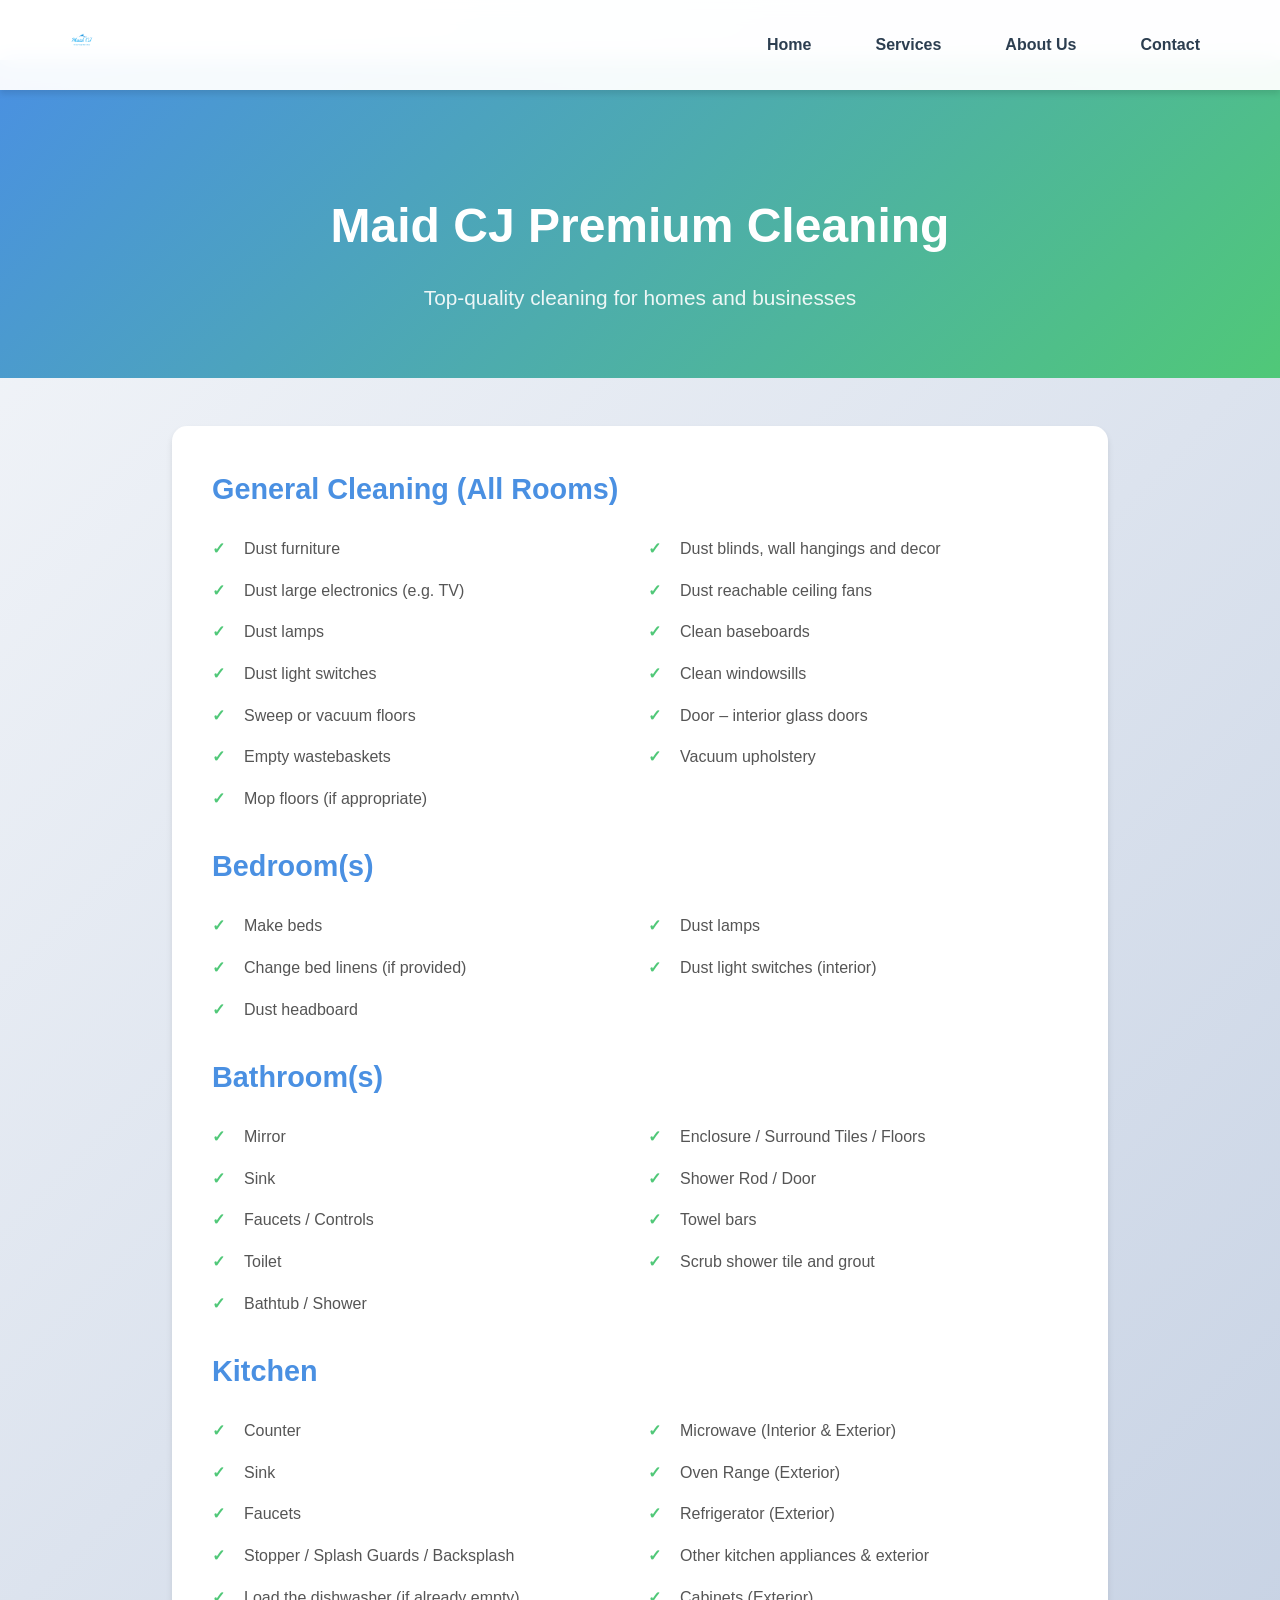
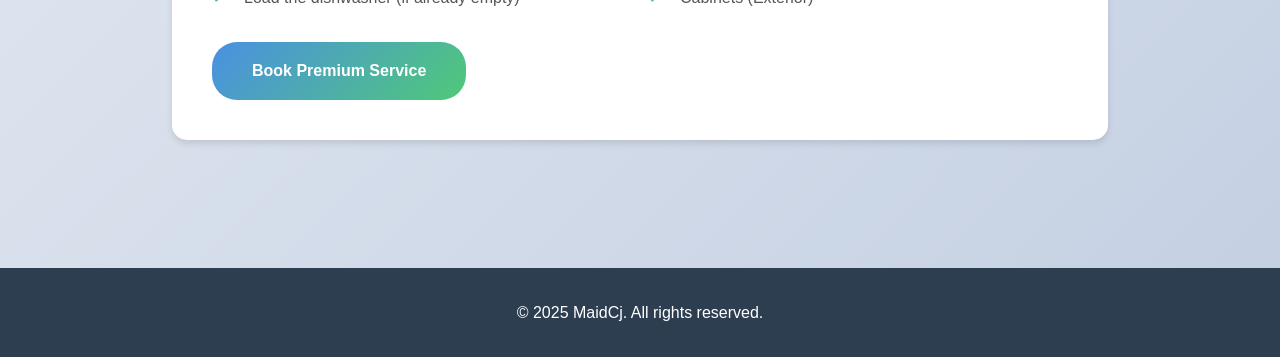
<file: maid_page/pre.html>
<!DOCTYPE html>
<html lang="en">

<head>
  <meta charset="UTF-8">
  <meta name="viewport" content="width=device-width, initial-scale=1.0">
  <title>MaidCj - Premium Cleaning</title>
  <style>
    :root { --primary-color: #4A90E2; --secondary-color: #50C878; --dark-color: #2C3E50; --text-color: #333; --white: #ffffff; --shadow: 0 4px 6px rgba(0, 0, 0, 0.1); --shadow-hover: 0 8px 15px rgba(0, 0, 0, 0.2); --transition: all 0.3s ease; }
    * { margin: 0; padding: 0; box-sizing: border-box; }
    body { font-family: 'Segoe UI', Tahoma, Geneva, Verdana, sans-serif; line-height: 1.6; color: var(--text-color); background: linear-gradient(135deg, #f5f7fa 0%, #c3cfe2 100%); min-height: 100vh; }
    .navbar { display: flex; justify-content: space-between; align-items: center; padding: 1rem 5%; background: rgba(255, 255, 255, 0.95); backdrop-filter: blur(10px); position: fixed; width: 100%; top: 0; z-index: 1000; box-shadow: var(--shadow); }
    .logo img { height: 50px; transition: var(--transition); }
    .logo img:hover { transform: scale(1.05); }
    .nav-links { display: flex; list-style: none; gap: 2rem; }
    .nav-links a { text-decoration: none; color: var(--dark-color); font-weight: 600; padding: 0.5rem 1rem; border-radius: 5px; transition: var(--transition); }
    .nav-links a:hover { background: var(--primary-color); color: var(--white); transform: translateY(-2px); }
    .menu-toggle { display: none; background: none; border: none; font-size: 1.5rem; cursor: pointer; color: var(--dark-color); }
    .service-hero { background: linear-gradient(135deg, var(--primary-color), var(--secondary-color)); color: var(--white); padding: 8rem 2rem 4rem; text-align: center; margin-top: 60px; }
    .service-hero h1 { font-size: 3rem; margin-bottom: 1rem; animation: fadeInDown 0.8s ease; }
    .service-hero p { font-size: 1.3rem; opacity: 0.9; animation: fadeInUp 0.8s ease; }
    .content-section { max-width: 1000px; margin: 0 auto; padding: 3rem 2rem; }
    .service-card-detail { background: var(--white); border-radius: 15px; padding: 2.5rem; margin-bottom: 2rem; box-shadow: var(--shadow); transition: var(--transition); }
    .service-card-detail:hover { transform: translateY(-5px); box-shadow: var(--shadow-hover); }
    .service-card-detail h2 { color: var(--primary-color); font-size: 1.8rem; margin-bottom: 1rem; margin-top: 1.5rem; }
    .service-card-detail h2:first-child { margin-top: 0; }
    .service-card-detail p { font-size: 1.1rem; color: #666; line-height: 1.8; }
    .features-list { list-style: none; margin-top: 1rem; columns: 2; }
    .features-list li { padding: 0.5rem 0; padding-left: 2rem; position: relative; font-size: 1rem; color: #555; }
    .features-list li::before { content: '✓'; position: absolute; left: 0; color: var(--secondary-color); font-weight: bold; }
    .cta-button { display: inline-block; background: linear-gradient(135deg, var(--primary-color), var(--secondary-color)); color: var(--white); padding: 1rem 2.5rem; border-radius: 25px; text-decoration: none; font-weight: 600; margin-top: 1.5rem; transition: var(--transition); }
    .cta-button:hover { transform: scale(1.05); box-shadow: 0 5px 15px rgba(74, 144, 226, 0.4); }
    footer { background: var(--dark-color); color: var(--white); text-align: center; padding: 2rem; margin-top: 3rem; }
    @keyframes fadeInDown { from { opacity: 0; transform: translateY(-30px); } to { opacity: 1; transform: translateY(0); } }
    @keyframes fadeInUp { from { opacity: 0; transform: translateY(30px); } to { opacity: 1; transform: translateY(0); } }
    @media (max-width: 768px) { .menu-toggle { display: block; } .nav-links { display: none; position: absolute; top: 100%; left: 0; width: 100%; background: var(--white); flex-direction: column; padding: 1rem 0; box-shadow: var(--shadow); } .nav-links.show { display: flex; } .nav-links li { text-align: center; padding: 0.5rem 0; } .service-hero h1 { font-size: 2rem; } .features-list { columns: 1; } }
  </style>
</head>

<body>
  <header>
    <nav class="navbar">
      <div class="logo"><a href="index.html"><img src="assets/img/logo1.png" alt="MaidCj Logo"></a></div>
      <button class="menu-toggle">&#9776;</button>
      <ul class="nav-links">
        <li><a href="index.html">Home</a></li>
        <li><a href="services.html">Services</a></li>
        <li><a href="about.html">About Us</a></li>
        <li><a href="contact.html">Contact</a></li>
      </ul>
    </nav>
  </header>

  <section class="service-hero">
    <h1>Maid CJ Premium Cleaning</h1>
    <p>Top-quality cleaning for homes and businesses</p>
  </section>

  <section class="content-section">
    <div class="service-card-detail">
      <h2>General Cleaning (All Rooms)</h2>
      <ul class="features-list">
        <li>Dust furniture</li>
        <li>Dust large electronics (e.g. TV)</li>
        <li>Dust lamps</li>
        <li>Dust light switches</li>
        <li>Sweep or vacuum floors</li>
        <li>Empty wastebaskets</li>
        <li>Mop floors (if appropriate)</li>
        <li>Dust blinds, wall hangings and decor</li>
        <li>Dust reachable ceiling fans</li>
        <li>Clean baseboards</li>
        <li>Clean windowsills</li>
        <li>Door – interior glass doors</li>
        <li>Vacuum upholstery</li>
      </ul>

      <h2>Bedroom(s)</h2>
      <ul class="features-list">
        <li>Make beds</li>
        <li>Change bed linens (if provided)</li>
        <li>Dust headboard</li>
        <li>Dust lamps</li>
        <li>Dust light switches (interior)</li>
      </ul>

      <h2>Bathroom(s)</h2>
      <ul class="features-list">
        <li>Mirror</li>
        <li>Sink</li>
        <li>Faucets / Controls</li>
        <li>Toilet</li>
        <li>Bathtub / Shower</li>
        <li>Enclosure / Surround Tiles / Floors</li>
        <li>Shower Rod / Door</li>
        <li>Towel bars</li>
        <li>Scrub shower tile and grout</li>
      </ul>

      <h2>Kitchen</h2>
      <ul class="features-list">
        <li>Counter</li>
        <li>Sink</li>
        <li>Faucets</li>
        <li>Stopper / Splash Guards / Backsplash</li>
        <li>Load the dishwasher (if already empty)</li>
        <li>Microwave (Interior & Exterior)</li>
        <li>Oven Range (Exterior)</li>
        <li>Refrigerator (Exterior)</li>
        <li>Other kitchen appliances & exterior</li>
        <li>Cabinets (Exterior)</li>
      </ul>
      <a href="contact.html" class="cta-button">Book Premium Service</a>
    </div>
  </section>

  <footer><p>&copy; 2025 MaidCj. All rights reserved.</p></footer>

  <script>
    const toggle = document.querySelector('.menu-toggle');
    const navLinks = document.querySelector('.nav-links');
    toggle.addEventListener('click', () => { navLinks.classList.toggle('show'); });
  </script>
</body>
</html>
</file>
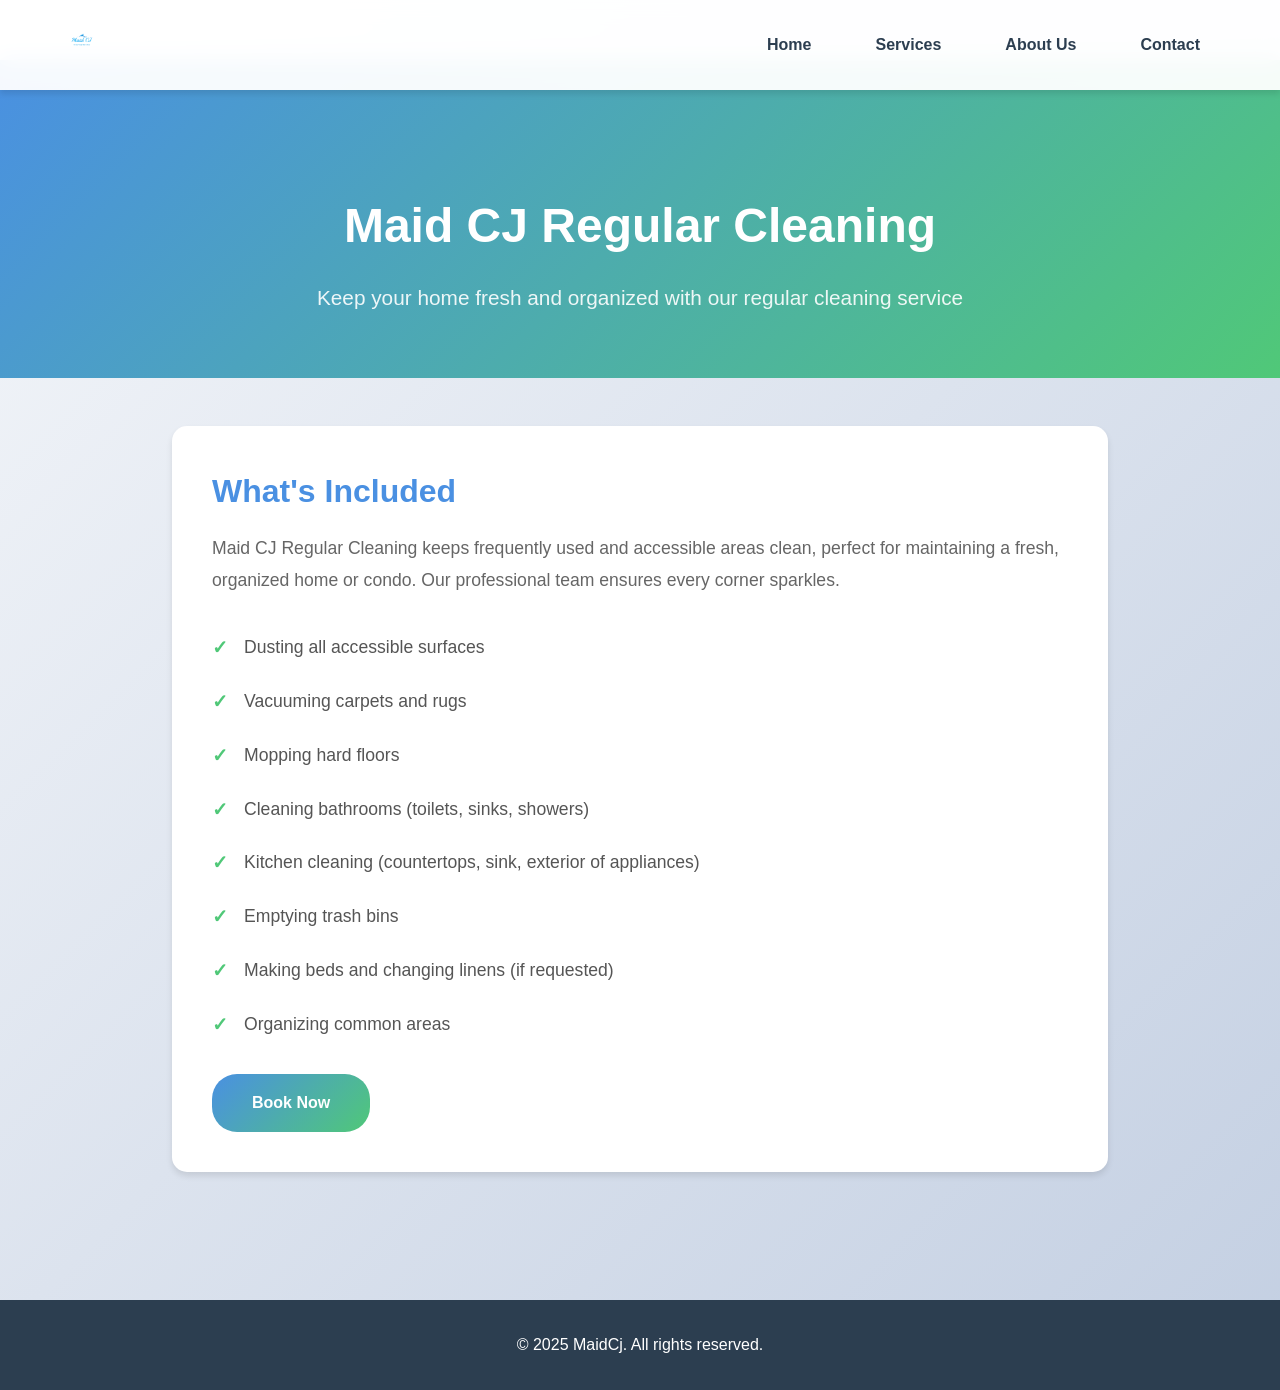
<file: maid_page/regular.html>
<!DOCTYPE html>
<html lang="en">

<head>
  <meta charset="UTF-8">
  <meta name="viewport" content="width=device-width, initial-scale=1.0">
  <title>MaidCj - Regular Cleaning</title>
  <style>
    :root {
      --primary-color: #4A90E2;
      --secondary-color: #50C878;
      --dark-color: #2C3E50;
      --light-color: #ECF0F1;
      --text-color: #333;
      --white: #ffffff;
      --shadow: 0 4px 6px rgba(0, 0, 0, 0.1);
      --shadow-hover: 0 8px 15px rgba(0, 0, 0, 0.2);
      --transition: all 0.3s ease;
    }

    * { margin: 0; padding: 0; box-sizing: border-box; }

    body {
      font-family: 'Segoe UI', Tahoma, Geneva, Verdana, sans-serif;
      line-height: 1.6;
      color: var(--text-color);
      background: linear-gradient(135deg, #f5f7fa 0%, #c3cfe2 100%);
      min-height: 100vh;
    }

    .navbar {
      display: flex; justify-content: space-between; align-items: center;
      padding: 1rem 5%; background: rgba(255, 255, 255, 0.95);
      backdrop-filter: blur(10px); position: fixed; width: 100%; top: 0;
      z-index: 1000; box-shadow: var(--shadow);
    }

    .logo img { height: 50px; transition: var(--transition); }
    .logo img:hover { transform: scale(1.05); }

    .nav-links { display: flex; list-style: none; gap: 2rem; }
    .nav-links a {
      text-decoration: none; color: var(--dark-color); font-weight: 600;
      padding: 0.5rem 1rem; border-radius: 5px; transition: var(--transition);
    }
    .nav-links a:hover {
      background: var(--primary-color); color: var(--white);
      transform: translateY(-2px);
    }

    .menu-toggle {
      display: none; background: none; border: none; font-size: 1.5rem;
      cursor: pointer; color: var(--dark-color);
    }

    .service-hero {
      background: linear-gradient(135deg, var(--primary-color), var(--secondary-color));
      color: var(--white); padding: 8rem 2rem 4rem; text-align: center; margin-top: 60px;
    }
    .service-hero h1 { font-size: 3rem; margin-bottom: 1rem; animation: fadeInDown 0.8s ease; }
    .service-hero p { font-size: 1.3rem; opacity: 0.9; animation: fadeInUp 0.8s ease; }

    .content-section { max-width: 1000px; margin: 0 auto; padding: 3rem 2rem; }

    .service-card-detail {
      background: var(--white); border-radius: 15px; padding: 2.5rem;
      margin-bottom: 2rem; box-shadow: var(--shadow); transition: var(--transition);
    }
    .service-card-detail:hover { transform: translateY(-5px); box-shadow: var(--shadow-hover); }

    .service-card-detail h2 { color: var(--primary-color); font-size: 2rem; margin-bottom: 1rem; }
    .service-card-detail p { font-size: 1.1rem; color: #666; line-height: 1.8; }

    .features-list { list-style: none; margin-top: 1.5rem; }
    .features-list li {
      padding: 0.8rem 0; padding-left: 2rem; position: relative;
      font-size: 1.1rem; color: #555;
    }
    .features-list li::before {
      content: '✓'; position: absolute; left: 0;
      color: var(--secondary-color); font-weight: bold; font-size: 1.2rem;
    }

    .cta-button {
      display: inline-block; background: linear-gradient(135deg, var(--primary-color), var(--secondary-color));
      color: var(--white); padding: 1rem 2.5rem; border-radius: 25px; text-decoration: none;
      font-weight: 600; margin-top: 1.5rem; transition: var(--transition);
    }
    .cta-button:hover { transform: scale(1.05); box-shadow: 0 5px 15px rgba(74, 144, 226, 0.4); }

    footer {
      background: var(--dark-color); color: var(--white);
      text-align: center; padding: 2rem; margin-top: 3rem;
    }

    @keyframes fadeInDown { from { opacity: 0; transform: translateY(-30px); } to { opacity: 1; transform: translateY(0); } }
    @keyframes fadeInUp { from { opacity: 0; transform: translateY(30px); } to { opacity: 1; transform: translateY(0); } }

    @media (max-width: 768px) {
      .menu-toggle { display: block; }
      .nav-links {
        display: none; position: absolute; top: 100%; left: 0; width: 100%;
        background: var(--white); flex-direction: column; padding: 1rem 0; box-shadow: var(--shadow);
      }
      .nav-links.show { display: flex; }
      .nav-links li { text-align: center; padding: 0.5rem 0; }
      .service-hero h1 { font-size: 2rem; }
      .service-hero p { font-size: 1.1rem; }
    }
  </style>
</head>

<body>
  <header>
    <nav class="navbar">
      <div class="logo"><a href="index.html"><img src="assets/img/logo1.png" alt="MaidCj Logo"></a></div>
      <button class="menu-toggle">&#9776;</button>
      <ul class="nav-links">
        <li><a href="index.html">Home</a></li>
        <li><a href="services.html">Services</a></li>
        <li><a href="about.html">About Us</a></li>
        <li><a href="contact.html">Contact</a></li>
      </ul>
    </nav>
  </header>

  <section class="service-hero">
    <h1>Maid CJ Regular Cleaning</h1>
    <p>Keep your home fresh and organized with our regular cleaning service</p>
  </section>

  <section class="content-section">
    <div class="service-card-detail">
      <h2>What's Included</h2>
      <p>Maid CJ Regular Cleaning keeps frequently used and accessible areas clean, perfect for maintaining a fresh, organized home or condo. Our professional team ensures every corner sparkles.</p>
      <ul class="features-list">
        <li>Dusting all accessible surfaces</li>
        <li>Vacuuming carpets and rugs</li>
        <li>Mopping hard floors</li>
        <li>Cleaning bathrooms (toilets, sinks, showers)</li>
        <li>Kitchen cleaning (countertops, sink, exterior of appliances)</li>
        <li>Emptying trash bins</li>
        <li>Making beds and changing linens (if requested)</li>
        <li>Organizing common areas</li>
      </ul>
      <a href="contact.html" class="cta-button">Book Now</a>
    </div>
  </section>

  <footer><p>&copy; 2025 MaidCj. All rights reserved.</p></footer>

  <script>
    const toggle = document.querySelector('.menu-toggle');
    const navLinks = document.querySelector('.nav-links');
    toggle.addEventListener('click', () => { navLinks.classList.toggle('show'); });
  </script>
</body>
</html>
</file>
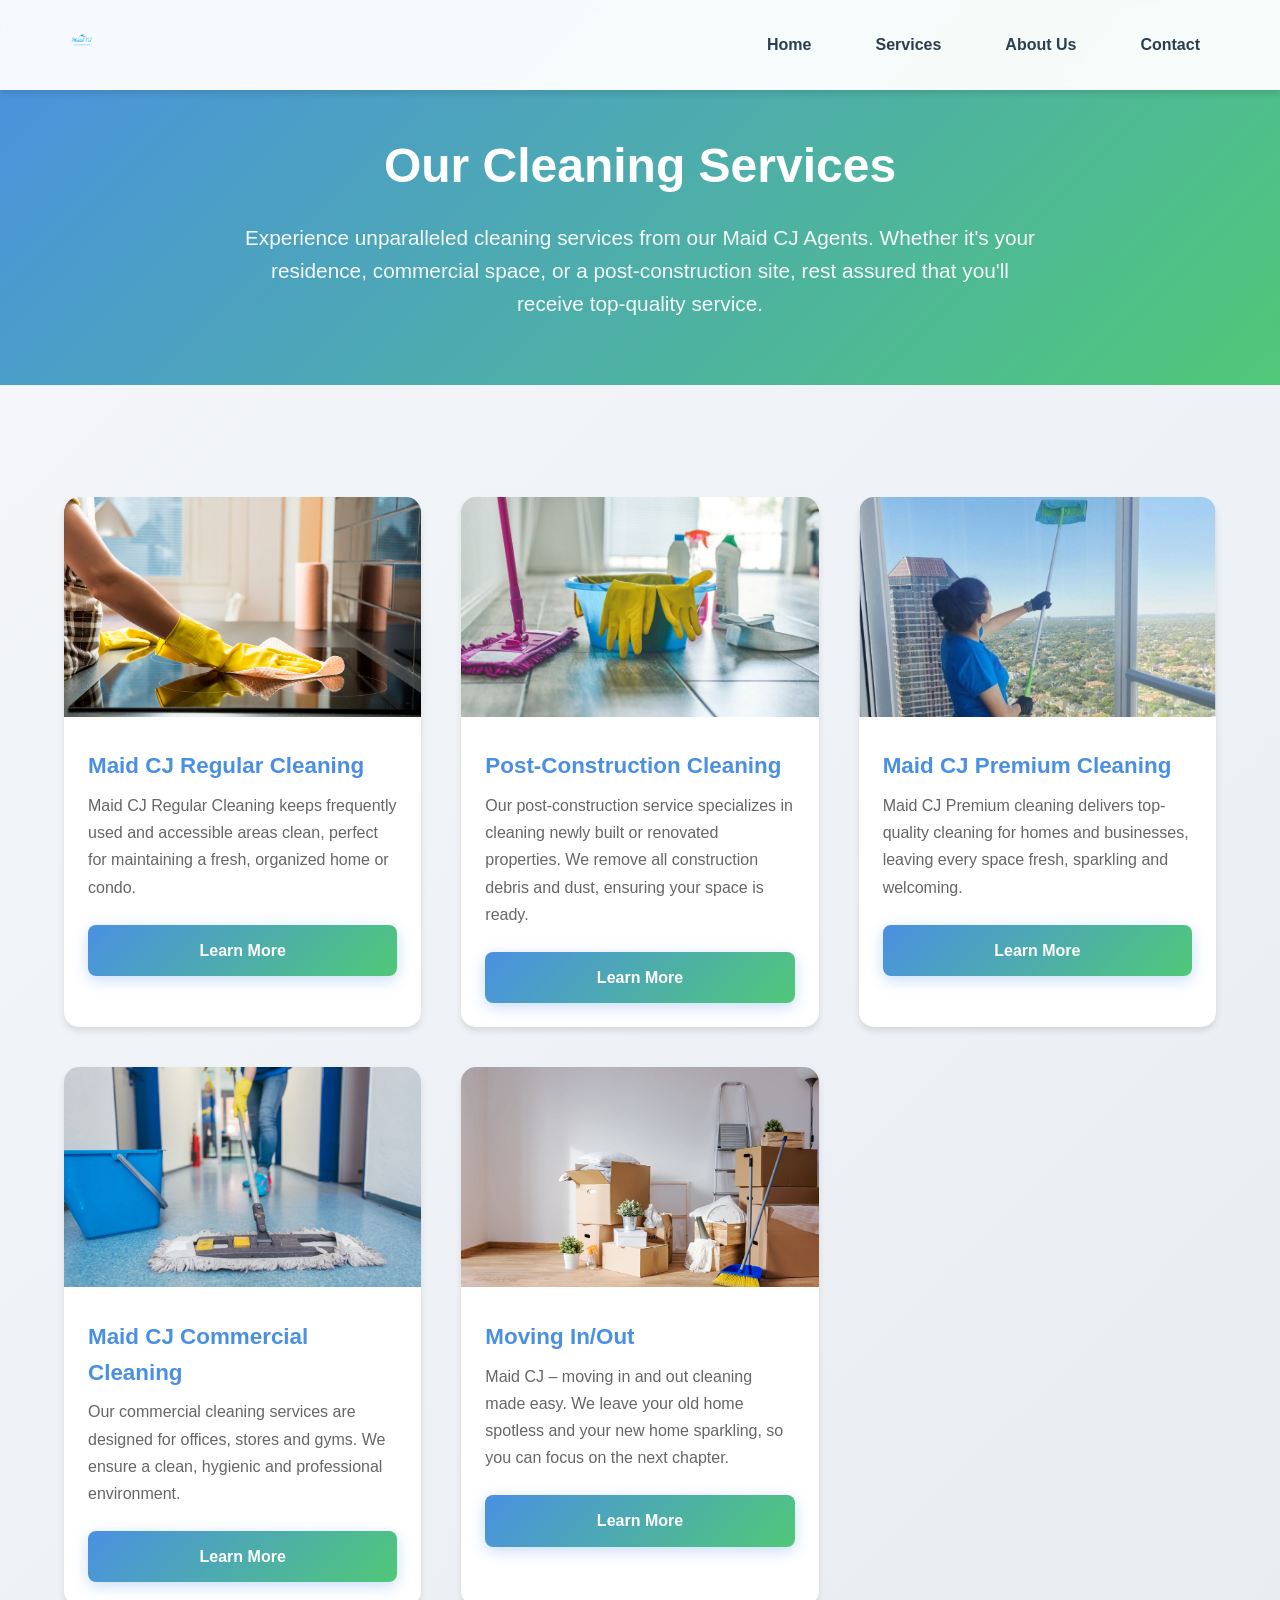
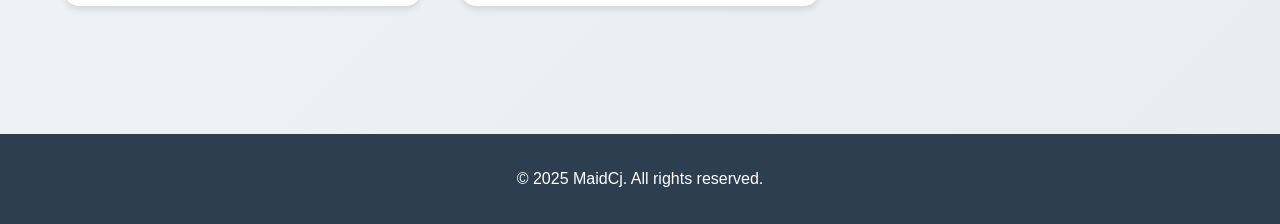
<file: maid_page/services.html>
<!DOCTYPE html>
<html lang="en">

<head>
  <meta charset="UTF-8">
  <meta name="viewport" content="width=device-width, initial-scale=1.0">
  <title>MaidCj - Services</title>
  <style>
    * {
      margin: 0;
      padding: 0;
      box-sizing: border-box;
    }

    :root {
      --primary-blue: #4A90E2;
      --primary-green: #50C878;
      --dark-blue: #2C3E50;
      --light-gray: #F8F9FA;
      --white: #FFFFFF;
      --shadow: 0 4px 6px rgba(0, 0, 0, 0.1);
      --shadow-hover: 0 8px 25px rgba(0, 0, 0, 0.15);
    }

    body {
      font-family: 'Segoe UI', Tahoma, Geneva, Verdana, sans-serif;
      line-height: 1.6;
      color: var(--dark-blue);
      background: linear-gradient(135deg, #f5f7fa 0%, #e8ecf1 100%);
    }

    /* Navbar */
    .navbar {
      display: flex;
      justify-content: space-between;
      align-items: center;
      padding: 1rem 5%;
      background: rgba(255, 255, 255, 0.95);
      backdrop-filter: blur(10px);
      position: fixed;
      width: 100%;
      top: 0;
      z-index: 1000;
      box-shadow: var(--shadow);
    }

    .logo img {
      height: 50px;
      transition: transform 0.3s ease;
    }

    .logo img:hover {
      transform: scale(1.05);
    }

    .nav-links {
      display: flex;
      list-style: none;
      gap: 2rem;
    }

    .nav-links a {
      text-decoration: none;
      color: var(--dark-blue);
      font-weight: 600;
      font-size: 1rem;
      transition: all 0.3s ease;
      padding: 0.5rem 1rem;
      border-radius: 5px;
    }

    .nav-links a:hover {
      color: var(--primary-blue);
      background: rgba(74, 144, 226, 0.1);
    }

    .menu-toggle {
      display: none;
      background: none;
      border: none;
      font-size: 1.5rem;
      cursor: pointer;
      color: var(--dark-blue);
    }

    /* Hero Section */
    .hero {
      background: linear-gradient(135deg, var(--primary-blue) 0%, var(--primary-green) 100%);
      color: var(--white);
      text-align: center;
      padding: 8rem 2rem 4rem;
      margin-bottom: 3rem;
    }

    .hero h1 {
      font-size: 3rem;
      margin-bottom: 1rem;
      animation: fadeInDown 0.8s ease;
    }

    .hero p {
      font-size: 1.3rem;
      max-width: 800px;
      margin: 0 auto;
      opacity: 0.95;
      animation: fadeInUp 0.8s ease;
    }

    /* Services Grid */
    .services-section {
      padding: 2rem 5%;
      max-width: 1400px;
      margin: 0 auto;
    }

    .services-grid {
      display: grid;
      grid-template-columns: repeat(auto-fit, minmax(320px, 1fr));
      gap: 2.5rem;
      padding: 2rem 0;
    }

    .service-card {
      background: var(--white);
      border-radius: 15px;
      overflow: hidden;
      box-shadow: var(--shadow);
      transition: all 0.4s cubic-bezier(0.175, 0.885, 0.32, 1.275);
      position: relative;
    }

    .service-card:hover {
      transform: translateY(-10px);
      box-shadow: var(--shadow-hover);
    }

    .service-card img {
      width: 100%;
      height: 220px;
      object-fit: cover;
      transition: transform 0.4s ease;
    }

    .service-card:hover img {
      transform: scale(1.1);
    }

    .service-card h3 {
      padding: 1.5rem 1.5rem 0.5rem;
      font-size: 1.4rem;
      color: var(--primary-blue);
    }

    .service-card p {
      padding: 0 1.5rem 1.5rem;
      color: #666;
      line-height: 1.7;
    }

    .service-button {
      display: block;
      margin: 0 1.5rem 1.5rem;
      padding: 0.8rem 1.5rem;
      background: linear-gradient(135deg, var(--primary-blue), var(--primary-green));
      color: var(--white);
      text-align: center;
      text-decoration: none;
      border-radius: 8px;
      font-weight: 600;
      transition: all 0.3s ease;
      box-shadow: 0 4px 15px rgba(74, 144, 226, 0.3);
    }

    .service-button:hover {
      transform: translateY(-3px);
      box-shadow: 0 6px 20px rgba(74, 144, 226, 0.4);
    }

    /* Footer */
    footer {
      background: var(--dark-blue);
      color: var(--white);
      text-align: center;
      padding: 2rem;
      margin-top: 4rem;
    }

    /* Animations */
    @keyframes fadeInDown {
      from {
        opacity: 0;
        transform: translateY(-30px);
      }
      to {
        opacity: 1;
        transform: translateY(0);
      }
    }

    @keyframes fadeInUp {
      from {
        opacity: 0;
        transform: translateY(30px);
      }
      to {
        opacity: 1;
        transform: translateY(0);
      }
    }

    /* Responsive */
    @media (max-width: 768px) {
      .menu-toggle {
        display: block;
      }

      .nav-links {
        position: absolute;
        top: 100%;
        left: 0;
        width: 100%;
        background: var(--white);
        flex-direction: column;
        padding: 1rem 0;
        gap: 0;
        box-shadow: var(--shadow);
        display: none;
      }

      .nav-links.show {
        display: flex;
      }

      .nav-links li {
        text-align: center;
      }

      .nav-links a {
        display: block;
        padding: 1rem;
      }

      .hero h1 {
        font-size: 2rem;
      }

      .hero p {
        font-size: 1rem;
      }

      .services-grid {
        grid-template-columns: 1fr;
      }
    }
  </style>
</head>

<body>
  <header>
    <nav class="navbar">
      <div class="logo">
        <a href="index.html">
          <img src="assets/img/logo1.png" alt="MaidCj Logo">
        </a>
      </div>
      <button class="menu-toggle">&#9776;</button>
      <ul class="nav-links">
        <li><a href="index.html">Home</a></li>
        <li><a href="services.html">Services</a></li>
        <li><a href="about.html">About Us</a></li>
        <li><a href="contact.html">Contact</a></li>
      </ul>
    </nav>
  </header>

  <section class="hero">
    <h1>Our Cleaning Services</h1>
    <p>Experience unparalleled cleaning services from our Maid CJ Agents. Whether it's your residence, commercial space, or a post-construction site, rest assured that you'll receive top-quality service.</p>
  </section>

  <main>
    <section class="services-section">
      <div class="services-grid">

        <div class="service-card">
          <img src="assets/img/regular.jpg" alt="Regular Cleaning">
          <h3>Maid CJ Regular Cleaning</h3>
          <p>Maid CJ Regular Cleaning keeps frequently used and accessible areas clean, perfect for maintaining a fresh, organized home or condo.</p>
          <a href="regular.html" class="service-button">Learn More</a>
        </div>

        <div class="service-card">
          <img src="assets/img/limpieza.jpg" alt="Post-Construction Cleaning">
          <h3>Post-Construction Cleaning</h3>
          <p>Our post-construction service specializes in cleaning newly built or renovated properties. We remove all construction debris and dust, ensuring your space is ready.</p>
          <a href="Construction.html" class="service-button">Learn More</a>
        </div>

        <div class="service-card">
          <img src="assets/img/premium.jpg" alt="Premium Cleaning">
          <h3>Maid CJ Premium Cleaning</h3>
          <p>Maid CJ Premium cleaning delivers top-quality cleaning for homes and businesses, leaving every space fresh, sparkling and welcoming.</p>
          <a href="pre.html" class="service-button">Learn More</a>
        </div>

        <div class="service-card">
          <img src="assets/img/comercial.jpg" alt="Commercial Cleaning">
          <h3>Maid CJ Commercial Cleaning</h3>
          <p>Our commercial cleaning services are designed for offices, stores and gyms. We ensure a clean, hygienic and professional environment.</p>
          <a href="comercial.html" class="service-button">Learn More</a>
        </div>

        <div class="service-card">
          <img src="assets/img/move.jpg" alt="Moving In/Out Cleaning">
          <h3>Moving In/Out</h3>
          <p>Maid CJ – moving in and out cleaning made easy. We leave your old home spotless and your new home sparkling, so you can focus on the next chapter.</p>
          <a href="inout.html" class="service-button">Learn More</a>
        </div>

      </div>
    </section>
  </main>

  <footer>
    <p>&copy; 2025 MaidCj. All rights reserved.</p>
  </footer>

  <script>
    const toggle = document.querySelector('.menu-toggle');
    const navLinks = document.querySelector('.nav-links');

    toggle.addEventListener('click', () => {
      navLinks.classList.toggle('show');
    });
  </script>
</body>

</html>
</file>
<file: maid_page/assets/css/style.css>
/* ========================================
   MAIDCJ - Modern Professional Design
   ======================================== */

:root {
    --primary-color: #4A90E2;
    --secondary-color: #50C878;
    --accent-color: #FFD700;
    --dark-blue: #1a3a52;
    --light-blue: #e8f4f8;
    --white: #ffffff;
    --gray-light: #f5f7fa;
    --gray-medium: #6c757d;
    --shadow: 0 4px 6px rgba(0, 0, 0, 0.1);
    --shadow-lg: 0 10px 25px rgba(0, 0, 0, 0.15);
    --transition: all 0.3s ease;
}

* {
    margin: 0;
    padding: 0;
    box-sizing: border-box;
}

body {
    font-family: 'Segoe UI', 'Roboto', Arial, sans-serif;
    line-height: 1.6;
    color: #333;
    background: linear-gradient(135deg, #667eea 0%, #764ba2 100%);
    min-height: 100vh;
}

/* ========================================
   NAVBAR
   ======================================== */
header {
    position: fixed;
    top: 0;
    left: 0;
    right: 0;
    z-index: 1000;
    background: rgba(255, 255, 255, 0.95);
    backdrop-filter: blur(10px);
    box-shadow: var(--shadow);
}

.navbar {
    display: flex;
    justify-content: space-between;
    align-items: center;
    padding: 1rem 5%;
    max-width: 1400px;
    margin: 0 auto;
}

.logo img {
    height: 60px;
    width: auto;
    transition: var(--transition);
}

.logo img:hover {
    transform: scale(1.05);
}

.nav-links {
    list-style: none;
    display: flex;
    gap: 2rem;
    align-items: center;
}

.nav-links a {
    color: var(--dark-blue);
    text-decoration: none;
    font-weight: 600;
    font-size: 1rem;
    padding: 0.5rem 1rem;
    border-radius: 5px;
    transition: var(--transition);
    position: relative;
}

.nav-links a::after {
    content: '';
    position: absolute;
    bottom: 0;
    left: 50%;
    transform: translateX(-50%);
    width: 0;
    height: 2px;
    background: var(--primary-color);
    transition: var(--transition);
}

.nav-links a:hover::after {
    width: 80%;
}

.nav-links a:hover {
    color: var(--primary-color);
}

.menu-toggle {
    display: none;
    font-size: 1.8rem;
    background: none;
    border: none;
    cursor: pointer;
    color: var(--dark-blue);
    transition: var(--transition);
}

.menu-toggle:hover {
    color: var(--primary-color);
}

/* ========================================
   HERO SECTION
   ======================================== */
.hero-section {
    min-height: 100vh;
    display: flex;
    align-items: center;
    justify-content: center;
    text-align: center;
    padding: 120px 20px 60px;
    background: linear-gradient(135deg, rgba(74, 144, 226, 0.9) 0%, rgba(80, 200, 120, 0.85) 100%),
                url('../img/casa3.jpg') center/cover no-repeat;
    position: relative;
    overflow: hidden;
}

.hero-section::before {
    content: '';
    position: absolute;
    top: 0;
    left: 0;
    right: 0;
    bottom: 0;
    background: radial-gradient(circle at 20% 50%, rgba(255, 255, 255, 0.1) 0%, transparent 50%);
    pointer-events: none;
}

.hero-content {
    position: relative;
    z-index: 1;
    max-width: 800px;
    animation: fadeInUp 1s ease;
}

@keyframes fadeInUp {
    from {
        opacity: 0;
        transform: translateY(30px);
    }
    to {
        opacity: 1;
        transform: translateY(0);
    }
}

.hero-content h1 {
    font-size: 3.5rem;
    font-weight: 700;
    color: var(--white);
    margin-bottom: 1.5rem;
    text-shadow: 2px 2px 4px rgba(0, 0, 0, 0.3);
    line-height: 1.2;
}

.hero-content p {
    font-size: 1.3rem;
    color: var(--white);
    margin-bottom: 2.5rem;
    text-shadow: 1px 1px 2px rgba(0, 0, 0, 0.3);
}

.cta-button {
    display: inline-block;
    padding: 1rem 2.5rem;
    font-size: 1.1rem;
    font-weight: 700;
    color: var(--white);
    background: linear-gradient(135deg, var(--secondary-color) 0%, #45a049 100%);
    border: none;
    border-radius: 50px;
    text-decoration: none;
    box-shadow: 0 4px 15px rgba(80, 200, 120, 0.4);
    transition: var(--transition);
    text-transform: uppercase;
    letter-spacing: 1px;
}

.cta-button:hover {
    transform: translateY(-3px);
    box-shadow: 0 6px 20px rgba(80, 200, 120, 0.6);
    background: linear-gradient(135deg, #50C878 0%, #50c878 100%);
}

/* ========================================
   TITLES
   ======================================== */
.titulo {
    text-align: center;
    font-size: 2.5rem;
    font-weight: 700;
    color: var(--white);
    margin: 2rem 0;
    text-shadow: 2px 2px 4px rgba(0, 0, 0, 0.3);
}

/* ========================================
   SECTIONS
   ======================================== */
main {
    padding: 60px 20px;
    max-width: 1400px;
    margin: 0 auto;
}

section {
    margin-bottom: 60px;
}

/* ========================================
   CONTACT SECTION
   ======================================== */
#contact {
    background: rgba(255, 255, 255, 0.95);
    backdrop-filter: blur(10px);
    padding: 40px;
    border-radius: 20px;
    text-align: center;
    margin: 40px auto;
    max-width: 800px;
    box-shadow: var(--shadow-lg);
}

#contact h2 {
    color: var(--dark-blue);
    font-size: 2rem;
    margin-bottom: 20px;
    font-weight: 700;
}

#contact p {
    color: var(--gray-medium);
    margin-bottom: 30px;
    font-size: 1.1rem;
}

#contact ul {
    list-style: none;
    padding: 0;
    display: grid;
    grid-template-columns: repeat(auto-fit, minmax(250px, 1fr));
    gap: 20px;
}

#contact li {
    background: var(--light-blue);
    padding: 20px;
    border-radius: 10px;
    transition: var(--transition);
}

#contact li:hover {
    transform: translateY(-5px);
    box-shadow: var(--shadow);
}

#contact a {
    color: var(--primary-color);
    text-decoration: none;
    font-weight: 600;
    font-size: 1rem;
    transition: var(--transition);
}

#contact a:hover {
    color: var(--secondary-color);
}

/* ========================================
   FOOTER
   ======================================== */
footer {
    background: var(--dark-blue);
    color: var(--white);
    text-align: center;
    padding: 2rem;
    margin-top: 4rem;
}

footer p {
    font-size: 0.95rem;
    opacity: 0.9;
}

/* ========================================
   RESPONSIVE DESIGN
   ======================================== */
@media (max-width: 768px) {
    .navbar {
        padding: 1rem;
    }

    .logo img {
        height: 50px;
    }

    .menu-toggle {
        display: block;
    }

    .nav-links {
        position: absolute;
        top: 100%;
        left: 0;
        right: 0;
        flex-direction: column;
        background: rgba(255, 255, 255, 0.98);
        backdrop-filter: blur(15px);
        padding: 1.5rem;
        display: none;
        gap: 1rem;
        box-shadow: var(--shadow-lg);
        border-top: 1px solid rgba(0, 0, 0, 0.1);
    }

    .nav-links.show {
        display: flex;
        animation: slideDown 0.3s ease;
    }

    @keyframes slideDown {
        from {
            opacity: 0;
            transform: translateY(-10px);
        }
        to {
            opacity: 1;
            transform: translateY(0);
        }
    }

    .nav-links a {
        padding: 0.8rem 1.5rem;
        width: 100%;
        text-align: center;
        border-radius: 8px;
    }

    .nav-links a:hover {
        background: var(--light-blue);
    }

    .hero-content h1 {
        font-size: 2.2rem;
    }

    .hero-content p {
        font-size: 1.1rem;
    }

    .cta-button {
        padding: 0.9rem 2rem;
        font-size: 1rem;
    }

    .titulo {
        font-size: 2rem;
    }

    #contact {
        padding: 30px 20px;
        margin: 30px 15px;
    }

    #contact ul {
        grid-template-columns: 1fr;
    }
}

@media (max-width: 480px) {
    .hero-content h1 {
        font-size: 1.8rem;
    }

    .hero-content p {
        font-size: 1rem;
    }

    .titulo {
        font-size: 1.6rem;
    }
}
</file>
